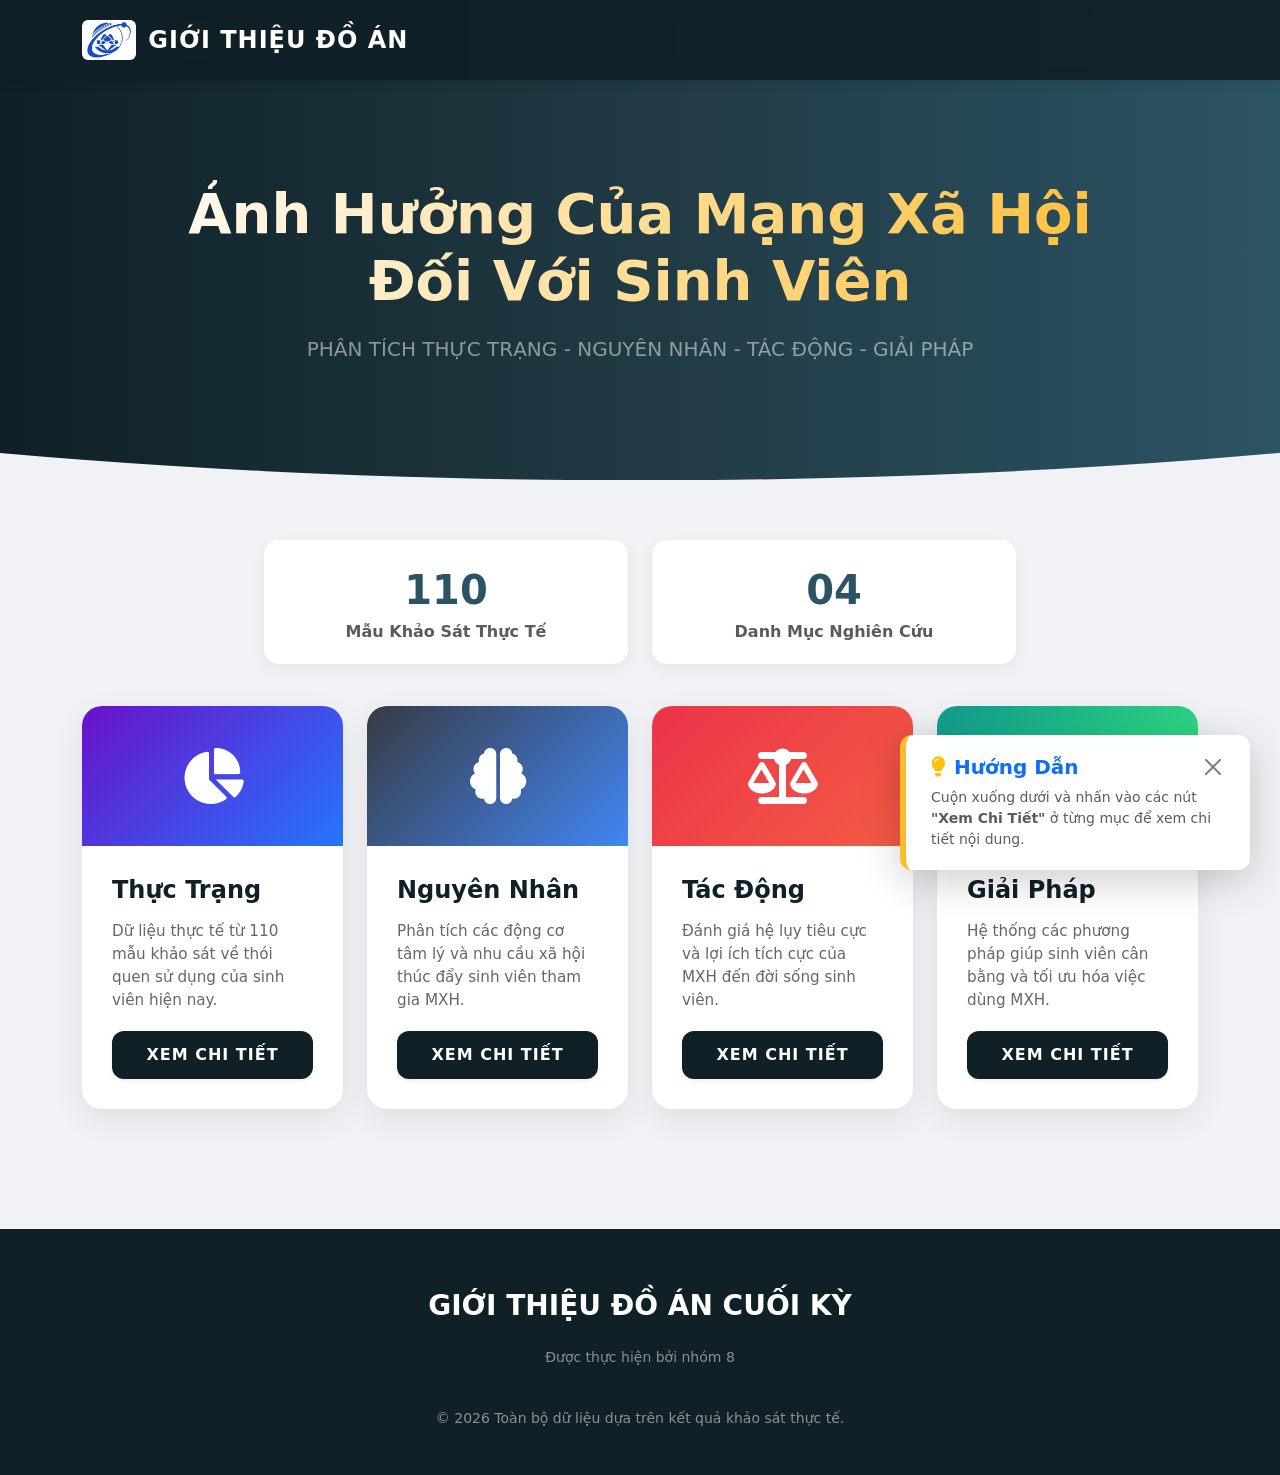
<file: index.html>
<!doctype html>
<html lang="vi">
  <head>
    <meta charset="UTF-8" />
    <meta name="viewport" content="width=device-width, initial-scale=1.0" />
    <title>Báo Cáo Đồ Án Cuối Kỳ: Ảnh Hưởng Của Mạng Xã Hội</title>
    <link
      href="https://cdn.jsdelivr.net/npm/bootstrap@5.3.2/dist/css/bootstrap.min.css"
      rel="stylesheet"
    />
    <link
      rel="stylesheet"
      href="https://cdnjs.cloudflare.com/ajax/libs/font-awesome/6.4.2/css/all.min.css"
    />

    <style>
      :root {
        --primary-color: #0f2027;
        --secondary-color: #203a43;
        --accent-color: #2c5364;
        --btn-gold: #fdbb2d;
        --text-light: #f8f9fa;
      }

      body {
        font-family:
          "Segoe UI",
          system-ui,
          -apple-system,
          sans-serif;
        background-color: #f0f2f5;
        color: #333;
        overflow-x: hidden;
      }

      /* Navbar Glassmorphism */
      .navbar {
        background: rgba(15, 32, 39, 0.9) !important;
        backdrop-filter: blur(10px);
        padding: 15px 0;
        box-shadow: 0 2px 10px rgba(0, 0, 0, 0.1);
      }
      .navbar-brand {
        font-weight: 800;
        font-size: 1.5rem;
        text-transform: uppercase;
        letter-spacing: 1px;
        display: flex;
        align-items: center;
      }

      .brand-logo {
        height: 40px;
        background-color: white;
        padding: 2px 5px;
        border-radius: 6px;
        margin-right: 12px;
        object-fit: contain;
      }

      /* Hero Header */
      .hero-header {
        background: linear-gradient(to right, #0f2027, #203a43, #2c5364);
        color: white;
        padding: 180px 0 100px;
        text-align: center;
        clip-path: ellipse(150% 100% at 50% 0%);
      }
      .hero-title {
        font-weight: 900;
        font-size: 3.5rem;
        margin-bottom: 20px;
        background: linear-gradient(to right, #fff, #fdbb2d);
        -webkit-background-clip: text;
        -webkit-text-fill-color: transparent;
      }

      /* Main Content Cards */
      .category-section {
        margin-top: -50px;
        padding-bottom: 80px;
      }
      .nav-card {
        background: white;
        border-radius: 20px;
        border: none;
        height: 100%;
        display: flex;
        flex-direction: column;
        transition: all 0.4s cubic-bezier(0.175, 0.885, 0.32, 1.275);
        box-shadow: 0 10px 30px rgba(0, 0, 0, 0.08);
        position: relative;
        overflow: hidden;
        z-index: 2;
      }
      .nav-card:hover {
        transform: translateY(-15px);
        box-shadow: 0 20px 50px rgba(0, 0, 0, 0.15);
      }
      .card-img-top-custom {
        height: 140px;
        display: flex;
        align-items: center;
        justify-content: center;
        font-size: 3.5rem;
        color: white;
      }

      .grad-1 {
        background: linear-gradient(135deg, #6a11cb 0%, #2575fc 100%);
      }
      .grad-2 {
        background: linear-gradient(135deg, #373b44 0%, #4286f4 100%);
      }
      .grad-3 {
        background: linear-gradient(135deg, #eb3349 0%, #f45c43 100%);
      }
      .grad-4 {
        background: linear-gradient(135deg, #11998e 0%, #38ef7d 100%);
      }

      .card-body {
        flex: 1 1 auto;
        padding: 30px;
        display: flex;
        flex-direction: column;
        gap: 20px;
      }
      .card-title {
        font-weight: 800;
        color: var(--primary-color);
        margin-bottom: 15px;
      }
      .card-text {
        color: #666;
        font-size: 0.95rem;
        margin-bottom: 40px;
      }
      .btn-report {
        background: var(--primary-color);
        color: white;
        border: none;
        padding: 12px 20px;
        border-radius: 12px;
        font-weight: 700;
        text-transform: uppercase;
        transition: all 0.3s;
        letter-spacing: 1px;
        width: 100%;
        margin-top: auto;
      }
      .btn-report:hover {
        background: var(--btn-gold);
        color: var(--primary-color);
        transform: scale(1.02);
      }

      /* Stats Section Overview */
      .overview-section {
        padding: 60px 0 20px;
      }
      .stat-box {
        background: white;
        padding: 20px;
        border-radius: 15px;
        box-shadow: 0 5px 15px rgba(0, 0, 0, 0.05);
        text-align: center;
        height: 100%;
      }
      .stat-num {
        font-size: 2.5rem;
        font-weight: 800;
        color: var(--accent-color);
      }

      /* --- Floating Guide (Toast) --- */
      .guide-toast {
        position: fixed;
        bottom: 30px;
        right: 30px;
        background: white;
        border-left: 6px solid var(--btn-gold);
        padding: 20px 25px;
        border-radius: 12px;
        box-shadow: 0 10px 40px rgba(0, 0, 0, 0.2);
        z-index: 10000;
        max-width: 350px;
        transform: translateX(150%);
        transition: transform 0.6s cubic-bezier(0.175, 0.885, 0.32, 1.275);
      }
      .guide-toast.show {
        transform: translateX(0);
      }

      footer {
        background: var(--primary-color);
        color: white;
        padding: 60px 0 30px;
        text-align: center;
        margin-top: 40px;
      }
    </style>
  </head>
  <body>
    <div class="guide-toast" id="guideToast">
      <div class="d-flex justify-content-between align-items-center mb-2">
        <h5 class="text-primary fw-bold mb-0">
          <i class="fas fa-lightbulb text-warning me-2"></i>Hướng Dẫn
        </h5>
        <button
          type="button"
          class="btn-close"
          id="closeGuideBtn"
          aria-label="Close"
        ></button>
      </div>
      <p class="text-muted small mb-0">
        Cuộn xuống dưới và nhấn vào các nút <strong>"Xem Chi Tiết"</strong> ở
        từng mục để xem chi tiết nội dung.
      </p>
    </div>

    <nav class="navbar navbar-expand-lg navbar-dark fixed-top">
      <div class="container">
        <a class="navbar-brand" href="#">
          <!-- Đã thêm Logo UIT -->
          <img src="./Logo_UIT_updated.png" alt="Logo UIT" class="brand-logo" />
          <span class="d-none d-sm-inline">Giới Thiệu Đồ Án</span>
        </a>
      </div>
    </nav>

    <header class="hero-header">
      <div class="container">
        <h1 class="hero-title">
          Ảnh Hưởng Của Mạng Xã Hội<br />Đối Với Sinh Viên
        </h1>
        <p class="lead text-white-50">
          PHÂN TÍCH THỰC TRẠNG - NGUYÊN NHÂN - TÁC ĐỘNG - GIẢI PHÁP
        </p>
      </div>
    </header>

    <div class="container overview-section">
      <div class="row g-4 justify-content-center mb-5">
        <div class="col-md-4">
          <div class="stat-box">
            <div class="stat-num">110</div>
            <div class="text-muted fw-bold">Mẫu Khảo Sát Thực Tế</div>
          </div>
        </div>
        <div class="col-md-4">
          <div class="stat-box">
            <div class="stat-num">04</div>
            <div class="text-muted fw-bold">Danh Mục Nghiên Cứu</div>
          </div>
        </div>
      </div>
    </div>

    <div class="container category-section">
      <div class="row g-4 justify-content-center">
        <!-- Thực Trạng -->
        <div class="col-md-6 col-lg-3">
          <div class="nav-card h-100">
            <div class="card-img-top-custom grad-1">
              <i class="fas fa-chart-pie"></i>
            </div>
            <div class="card-body">
              <div>
                <h4 class="card-title">Thực Trạng</h4>
                <p class="card-text">
                  Dữ liệu thực tế từ 110 mẫu khảo sát về thói quen sử dụng của
                  sinh viên hiện nay.
                </p>
              </div>
              <a href="khao-sat.html" class="btn btn-report shadow-sm"
                >Xem Chi Tiết</a
              >
            </div>
          </div>
        </div>

        <!-- Nguyên Nhân (Đổi icon) -->
        <div class="col-md-6 col-lg-3">
          <div class="nav-card h-100">
            <div class="card-img-top-custom grad-2">
              <i class="fa-solid fa-brain"></i>
            </div>
            <div class="card-body">
              <div>
                <h4 class="card-title">Nguyên Nhân</h4>
                <p class="card-text">
                  Phân tích các động cơ tâm lý và nhu cầu xã hội thúc đẩy sinh
                  viên tham gia MXH.
                </p>
              </div>
              <a href="nguyen-nhan.html" class="btn btn-report shadow-sm"
                >Xem Chi Tiết</a
              >
            </div>
          </div>
        </div>

        <!-- Tác Động (Đổi icon) -->
        <div class="col-md-6 col-lg-3">
          <div class="nav-card h-100">
            <div class="card-img-top-custom grad-3">
              <i class="fa-solid fa-scale-balanced"></i>
            </div>
            <div class="card-body">
              <div>
                <h4 class="card-title">Tác Động</h4>
                <p class="card-text">
                  Đánh giá hệ lụy tiêu cực và lợi ích tích cực của MXH đến đời
                  sống sinh viên.
                </p>
              </div>
              <a href="tac-dong.html" class="btn btn-report shadow-sm"
                >Xem Chi Tiết</a
              >
            </div>
          </div>
        </div>

        <!-- Giải Pháp -->
        <div class="col-md-6 col-lg-3">
          <div class="nav-card h-100">
            <div class="card-img-top-custom grad-4">
              <i class="fas fa-lightbulb"></i>
            </div>
            <div class="card-body">
              <div>
                <h4 class="card-title">Giải Pháp</h4>
                <p class="card-text">
                  Hệ thống các phương pháp giúp sinh viên cân bằng và tối ưu hóa
                  việc dùng MXH.
                </p>
              </div>
              <a href="giai-phap.html" class="btn btn-report shadow-sm"
                >Xem Chi Tiết</a
              >
            </div>
          </div>
        </div>
      </div>
    </div>

    <footer>
      <div class="container">
        <h3 class="fw-bold mb-4">GIỚI THIỆU ĐỒ ÁN CUỐI KỲ</h3>
        <div class="row justify-content-center mb-4">
          <div class="col-md-5">
            <p class="small text-white-50">Được thực hiện bởi nhóm 8</p>
          </div>
        </div>
        <p class="small opacity-50">
          &copy; 2026 Toàn bộ dữ liệu dựa trên kết quả khảo sát thực tế.
        </p>
      </div>
    </footer>

    <script src="https://cdn.jsdelivr.net/npm/bootstrap@5.3.2/dist/js/bootstrap.bundle.min.js"></script>

    <script>
      document.addEventListener("DOMContentLoaded", () => {
        const guideToast = document.getElementById("guideToast");
        const closeBtn = document.getElementById("closeGuideBtn");

        if (guideToast) {
          setTimeout(() => {
            guideToast.classList.add("show");
          }, 1000);
        }

        if (closeBtn && guideToast) {
          closeBtn.addEventListener("click", () => {
            guideToast.classList.remove("show");
          });
        }
      });
    </script>
  </body>
</html>
</file>
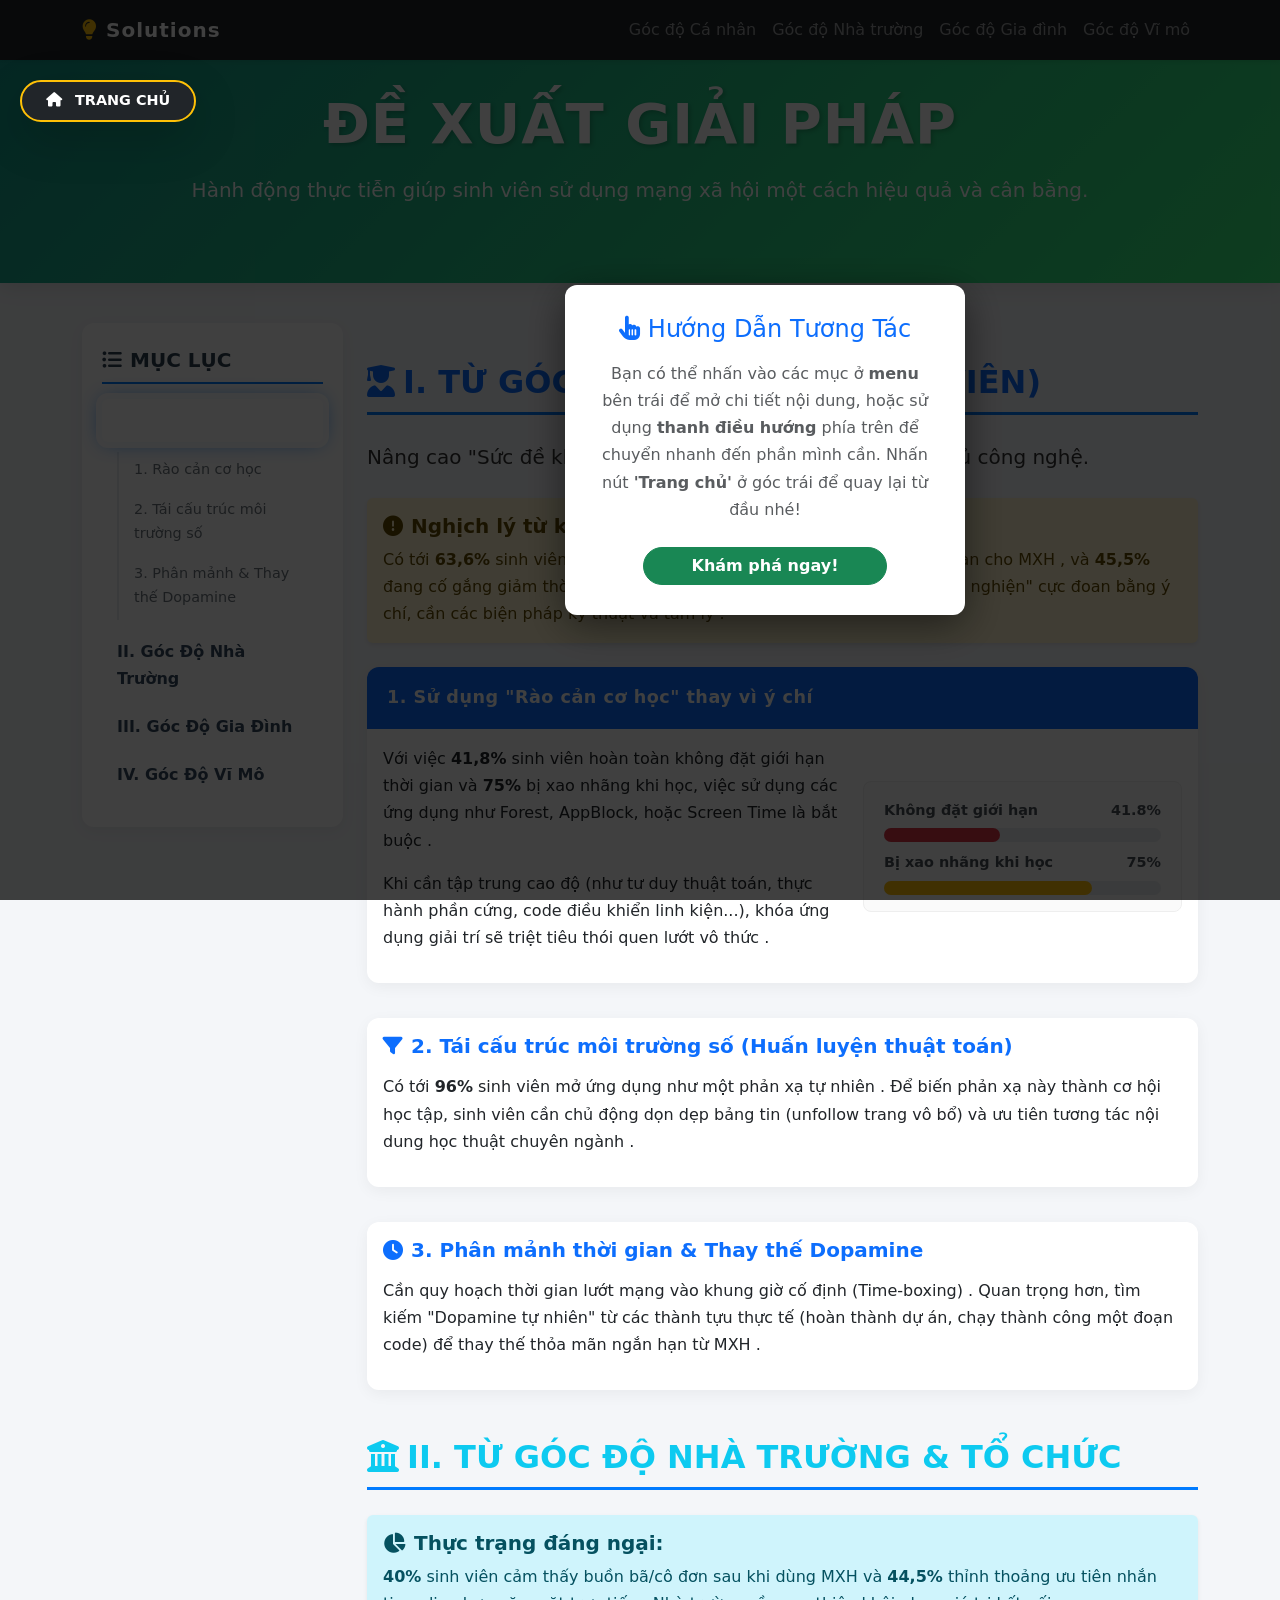
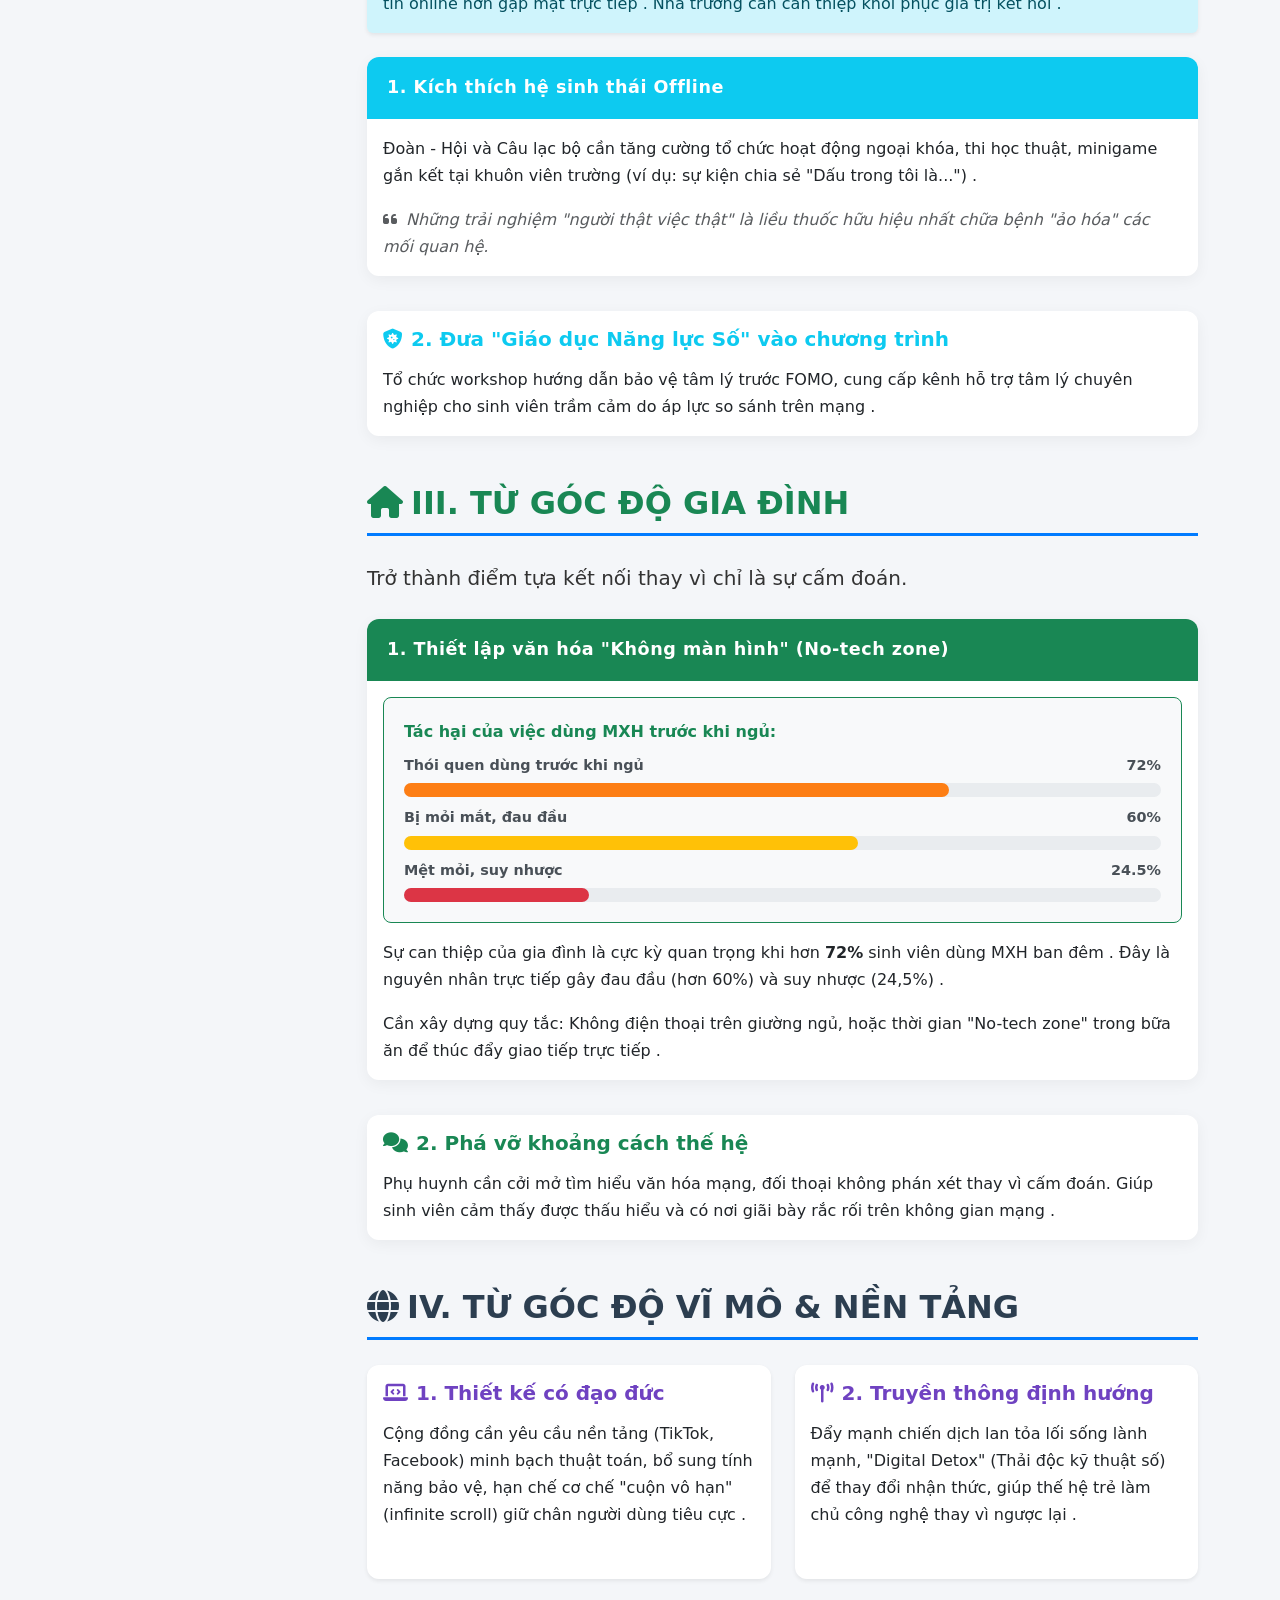
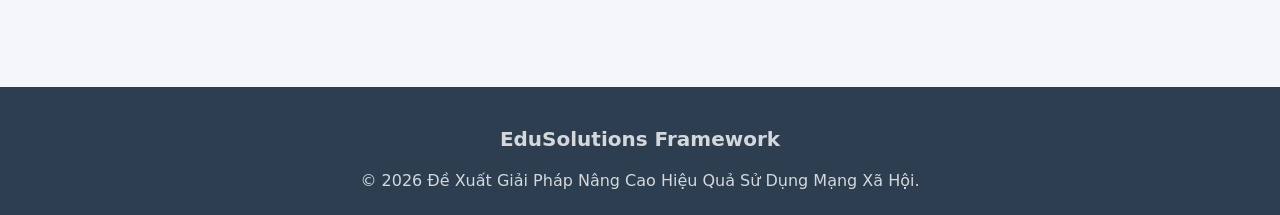
<file: giai-phap.html>
<!doctype html>
<html lang="vi">
  <head>
    <meta charset="UTF-8" />
    <meta name="viewport" content="width=device-width, initial-scale=1.0" />
    <title>Đề Xuất Giải Pháp: Sinh Viên & Mạng Xã Hội</title>
    <link
      href="https://cdn.jsdelivr.net/npm/bootstrap@5.3.2/dist/css/bootstrap.min.css"
      rel="stylesheet"
    />
    <link
      rel="stylesheet"
      href="https://cdnjs.cloudflare.com/ajax/libs/font-awesome/6.4.2/css/all.min.css"
    />

    <style>
      :root {
        --primary-color: #2c3e50;
        --secondary-color: #34495e;
        --accent-color: #007bff;
        --success-color: #28a745;
        --danger-color: #dc3545;
        --warning-color: #ffc107;
        --info-color: #17a2b8;
        --purple-color: #6f42c1;
        --bg-light: #f4f6f9;
      }

      body {
        font-family:
          "Segoe UI",
          system-ui,
          -apple-system,
          sans-serif;
        background-color: var(--bg-light);
        color: #333;
        line-height: 1.7;
        position: relative;
      }

      /* --- CSS Màn hình Hướng dẫn (Tutorial Overlay) --- */
      .tutorial-overlay {
        position: fixed;
        top: 0;
        left: 0;
        width: 100vw;
        height: 100vh;
        background: rgba(0, 0, 0, 0.75);
        z-index: 9998;
        display: flex;
        align-items: center;
        justify-content: center;
        opacity: 1;
        transition: opacity 0.5s ease;
      }
      .tutorial-overlay.hidden {
        opacity: 0;
        pointer-events: none;
      }
      .tutorial-box {
        background: white;
        padding: 30px;
        border-radius: 12px;
        text-align: center;
        z-index: 10000;
        max-width: 400px;
        box-shadow: 0 10px 40px rgba(0, 0, 0, 0.5);
        margin-left: 250px;
      }
      .highlight-target {
        position: relative;
        z-index: 9999 !important;
        background-color: white !important;
        box-shadow:
          0 0 0 6px rgba(255, 255, 255, 0.9),
          0 0 20px rgba(0, 123, 255, 0.8) !important;
        border-radius: 6px;
        animation: pulse-highlight 2s infinite;
      }
      @keyframes pulse-highlight {
        0% {
          transform: scale(1);
        }
        50% {
          transform: scale(1.05);
        }
        100% {
          transform: scale(1);
        }
      }

      /* Hero Header */
      .hero-section {
        background: linear-gradient(135deg, #11998e 0%, #38ef7d 100%);
        color: white;
        padding: 90px 0 60px;
        margin-bottom: 40px;
        box-shadow: 0 4px 20px rgba(0, 0, 0, 0.1);
      }
      .hero-title {
        font-weight: 800;
        text-transform: uppercase;
        letter-spacing: 1px;
        text-shadow: 2px 2px 4px rgba(0, 0, 0, 0.2);
      }

      /* Navbar */
      .navbar-brand {
        font-weight: 700;
        letter-spacing: 1px;
      }

      /* Sidebar & TOC */
      .sidebar {
        position: sticky;
        top: 85px;
        background: white;
        padding: 25px 20px;
        border-radius: 12px;
        box-shadow: 0 4px 15px rgba(0, 0, 0, 0.05);
        max-height: calc(100vh - 100px);
        overflow-y: auto;
      }

      .sidebar h5 {
        color: var(--primary-color);
        border-bottom: 2px solid var(--accent-color);
        padding-bottom: 10px;
        margin-bottom: 15px;
      }

      .nav-pills .nav-link {
        color: var(--secondary-color);
        border-radius: 6px;
        margin-bottom: 5px;
        font-weight: 600;
        transition: all 0.3s ease;
        padding: 8px 15px;
      }

      .nav-pills .main-nav-link.active {
        background-color: var(--accent-color);
        color: white;
        box-shadow: 0 2px 5px rgba(0, 123, 255, 0.3);
      }

      .nav-pills .nav-link:hover:not(.active) {
        background-color: #e9ecef;
        transform: translateX(3px);
      }

      /* Submenu Styling */
      .submenu {
        display: none;
        margin-left: 15px;
        border-left: 2px solid #e9ecef;
        padding-left: 5px;
        margin-top: 5px;
        margin-bottom: 10px;
      }
      .submenu .nav-link {
        font-size: 0.9rem;
        font-weight: 500;
        padding: 5px 10px;
        color: #6c757d;
        border-radius: 4px;
      }
      .submenu .nav-link.active {
        background-color: transparent;
        color: var(--accent-color);
        border-left: 3px solid var(--accent-color);
        border-radius: 0;
        padding-left: 15px;
        font-weight: 700;
      }

      /* Card Elements */
      .content-card {
        background: white;
        border: none;
        border-radius: 12px;
        box-shadow: 0 4px 15px rgba(0, 0, 0, 0.05);
        margin-bottom: 35px;
        overflow: hidden;
        transition:
          transform 0.3s ease,
          box-shadow 0.3s ease;
      }
      .content-card:hover {
        transform: translateY(-3px);
        box-shadow: 0 8px 25px rgba(0, 0, 0, 0.1);
      }

      .card-header-custom {
        font-weight: 700;
        padding: 16px 20px;
        border-bottom: none;
        font-size: 1.1rem;
        letter-spacing: 0.5px;
        color: white;
      }

      .section-title {
        border-bottom: 3px solid var(--accent-color);
        padding-bottom: 10px;
        margin-top: 40px;
        margin-bottom: 25px;
        color: var(--primary-color);
        font-weight: 800;
        text-transform: uppercase;
      }

      .sub-section-title {
        color: var(--secondary-color);
        font-weight: 700;
        margin-top: 30px;
        margin-bottom: 15px;
        display: flex;
        align-items: center;
      }

      /* Chart / Progress Bar Wrapper */
      .chart-container {
        background: #fafafa;
        border: 1px solid #eee;
        border-radius: 8px;
        padding: 20px;
        margin-bottom: 20px;
      }

      .progress-wrapper {
        margin-bottom: 15px;
      }
      .progress-label {
        display: flex;
        justify-content: space-between;
        font-size: 0.9rem;
        font-weight: 600;
        margin-bottom: 6px;
        color: #495057;
      }
      .progress {
        height: 14px;
        border-radius: 8px;
        background-color: #e9ecef;
        overflow: visible;
      }
      .progress-bar {
        border-radius: 8px;
        position: relative;
      }

      .progress-bar::after {
        content: attr(data-val);
        position: absolute;
        right: 5px;
        top: 50%;
        transform: translateY(-50%);
        font-size: 0.75rem;
        font-weight: bold;
        color: white;
        text-shadow: 1px 1px 2px rgba(0, 0, 0, 0.4);
        white-space: nowrap;
      }

      .bg-never {
        background-color: var(--info-color) !important;
      }
      .bg-rarely {
        background-color: var(--success-color) !important;
      }
      .bg-sometimes {
        background-color: var(--warning-color) !important;
      }
      .bg-often {
        background-color: #fd7e14 !important;
      }
      .bg-always {
        background-color: var(--danger-color) !important;
      }
      .bg-neutral {
        background-color: var(--purple-color) !important;
      }

      .stat-highlight {
        font-size: 1.2rem;
        font-weight: bold;
        color: var(--accent-color);
      }

      footer {
        background-color: var(--primary-color);
        color: rgba(255, 255, 255, 0.8);
        padding: 40px 0 20px;
        margin-top: 60px;
      }

      html {
        scroll-behavior: smooth;
      }
      .anchor-offset {
        scroll-margin-top: 100px;
      }
    </style>
  </head>

  <body
    data-bs-spy="scroll"
    data-bs-target="#toc-sidebar"
    data-bs-offset="120"
    tabindex="0"
  >
    <div style="position: fixed; top: 80px; left: 20px; z-index: 10001">
      <a
        href="index.html"
        class="btn btn-dark rounded-pill shadow-lg px-4 py-2 border-2 border-warning"
        style="font-weight: bold; font-size: 0.9rem"
      >
        <i class="fas fa-home me-2"></i> TRANG CHỦ
      </a>
    </div>

    <div class="tutorial-overlay" id="tutorialOverlay">
      <div class="tutorial-box">
        <h4 class="text-primary mb-3">
          <i class="fas fa-hand-pointer me-2"></i>Hướng Dẫn Tương Tác
        </h4>
        <p class="text-muted mb-4">
          Bạn có thể nhấn vào các mục ở <strong>menu</strong> bên trái để mở chi tiết nội dung,
          hoặc sử dụng <strong>thanh điều hướng</strong> phía trên để chuyển nhanh đến phần mình
          cần. Nhấn nút <strong>'Trang chủ'</strong> ở góc trái để quay lại từ đầu nhé!
        </p>
        <button
          class="btn btn-success fw-bold px-5 rounded-pill"
          id="closeTutorialBtn"
        >
          Khám phá ngay!
        </button>
      </div>
    </div>

    <nav
      class="navbar navbar-expand-lg navbar-dark bg-dark fixed-top shadow-sm"
    >
      <div class="container">
        <a class="navbar-brand" href="index.html"
          ><i class="fas fa-lightbulb me-2 text-warning"></i>Solutions</a
        >
        <button
          class="navbar-toggler"
          type="button"
          data-bs-toggle="collapse"
          data-bs-target="#mainNavbar"
        >
          <span class="navbar-toggler-icon"></span>
        </button>
        <div class="collapse navbar-collapse" id="mainNavbar">
          <ul class="navbar-nav ms-auto">
            <li class="nav-item">
              <a class="nav-link" href="#ca-nhan">Góc độ Cá nhân</a>
            </li>
            <li class="nav-item">
              <a class="nav-link" href="#nha-truong">Góc độ Nhà trường</a>
            </li>
            <li class="nav-item">
              <a class="nav-link" href="#gia-dinh">Góc độ Gia đình</a>
            </li>
            <li class="nav-item">
              <a class="nav-link" href="#vi-mo">Góc độ Vĩ mô</a>
            </li>
          </ul>
        </div>
      </div>
    </nav>

    <header class="hero-section text-center">
      <div class="container">
        <h1 class="display-4 hero-title mb-3">Đề Xuất Giải Pháp</h1>
        <p class="lead fw-light">
          Hành động thực tiễn giúp sinh viên sử dụng mạng xã hội một cách hiệu
          quả và cân bằng.
        </p>
      </div>
    </header>

    <div class="container">
      <div class="row">
        <aside class="col-lg-3 d-none d-lg-block">
          <nav id="toc-sidebar" class="sidebar flex-column nav nav-pills">
            <h5 class="text-uppercase fw-bold">
              <i class="fas fa-list-ul me-2"></i>Mục Lục
            </h5>

            <a
              class="nav-link main-nav-link"
              href="#ca-nhan"
              id="tutorial-target-menu"
              >I. Góc Độ Cá Nhân</a
            >
            <div class="submenu nav flex-column" id="submenu-ca-nhan">
              <a class="nav-link" href="#ca-nhan-1">1. Rào cản cơ học</a>
              <a class="nav-link" href="#ca-nhan-2"
                >2. Tái cấu trúc môi trường số</a
              >
              <a class="nav-link" href="#ca-nhan-3"
                >3. Phân mảnh & Thay thế Dopamine</a
              >
            </div>

            <a class="nav-link main-nav-link" href="#nha-truong"
              >II. Góc Độ Nhà Trường</a
            >
            <div class="submenu nav flex-column" id="submenu-nha-truong">
              <a class="nav-link" href="#nha-truong-1"
                >1. Kích thích hệ sinh thái Offline</a
              >
              <a class="nav-link" href="#nha-truong-2"
                >2. Giáo dục Năng lực Số</a
              >
            </div>

            <a class="nav-link main-nav-link" href="#gia-dinh"
              >III. Góc Độ Gia Đình</a
            >
            <div class="submenu nav flex-column" id="submenu-gia-dinh">
              <a class="nav-link" href="#gia-dinh-1"
                >1. Văn hóa "Không màn hình"</a
              >
              <a class="nav-link" href="#gia-dinh-2"
                >2. Phá vỡ khoảng cách thế hệ</a
              >
            </div>

            <a class="nav-link main-nav-link" href="#vi-mo">IV. Góc Độ Vĩ Mô</a>
            <div class="submenu nav flex-column" id="submenu-vi-mo">
              <a class="nav-link" href="#vi-mo-1">1. Thiết kế có đạo đức</a>
              <a class="nav-link" href="#vi-mo-2">2. Truyền thông định hướng</a>
            </div>
          </nav>
        </aside>

        <main class="col-lg-9">
          <section id="ca-nhan" class="anchor-offset mb-5">
            <h2 class="section-title text-primary">
              <i class="fas fa-user-graduate me-2"></i>I. Từ Góc Độ Cá Nhân
              (Sinh viên)
            </h2>
            <p class="lead mb-4">
              Nâng cao "Sức đề kháng số" và Kỷ luật bản thân để làm chủ công
              nghệ.
            </p>

            <div class="alert alert-warning shadow-sm border-0 mb-4">
              <h5 class="alert-heading fw-bold">
                <i class="fas fa-exclamation-circle me-2"></i>Nghịch lý từ khảo
                sát:
              </h5>
              <p class="mb-0">
                Có tới <strong>63,6%</strong> sinh viên nhận thức được bản thân
                dành quá nhiều thời gian cho MXH
                <span class="d-none">[cite: 376]</span>, và
                <strong>45,5%</strong> đang cố gắng giảm thời gian sử dụng nhưng
                chưa hiệu quả <span class="d-none">[cite: 376]</span>. Thay vì
                "cai nghiện" cực đoan bằng ý chí, cần các biện pháp kỹ thuật và
                tâm lý <span class="d-none">[cite: 377]</span>.
              </p>
            </div>

            <div
              id="ca-nhan-1"
              class="content-card card anchor-offset border-primary border-2"
            >
              <div class="card-header card-header-custom bg-primary">
                1. Sử dụng "Rào cản cơ học" thay vì ý chí
              </div>
              <div class="card-body">
                <div class="row align-items-center">
                  <div class="col-md-7">
                    <p>
                      Với việc <strong>41,8%</strong> sinh viên hoàn toàn không
                      đặt giới hạn thời gian và <strong>75%</strong> bị xao
                      nhãng khi học, việc sử dụng các ứng dụng như Forest,
                      AppBlock, hoặc Screen Time là bắt buộc
                      <span class="d-none">[cite: 378]</span>.
                    </p>
                    <p>
                      Khi cần tập trung cao độ (như tư duy thuật toán, thực hành
                      phần cứng, code điều khiển linh kiện...), khóa ứng dụng
                      giải trí sẽ triệt tiêu thói quen lướt vô thức
                      <span class="d-none">[cite: 379]</span>.
                    </p>
                  </div>
                  <div class="col-md-5">
                    <div class="chart-container py-3">
                      <div class="progress-wrapper mb-2">
                        <div class="progress-label">
                          <span>Không đặt giới hạn</span><span>41.8%</span>
                        </div>
                        <div class="progress">
                          <div
                            class="progress-bar bg-danger"
                            style="width: 41.8%"
                          ></div>
                        </div>
                      </div>
                      <div class="progress-wrapper mb-0">
                        <div class="progress-label">
                          <span>Bị xao nhãng khi học</span><span>75%</span>
                        </div>
                        <div class="progress">
                          <div
                            class="progress-bar bg-warning"
                            style="width: 75%"
                          ></div>
                        </div>
                      </div>
                    </div>
                  </div>
                </div>
              </div>
            </div>

            <div id="ca-nhan-2" class="content-card card anchor-offset">
              <div class="card-body">
                <h5 class="sub-section-title text-primary mt-0">
                  <i class="fas fa-filter me-2"></i>2. Tái cấu trúc môi trường
                  số (Huấn luyện thuật toán)
                </h5>
                <p>
                  Có tới <strong>96%</strong> sinh viên mở ứng dụng như một phản
                  xạ tự nhiên <span class="d-none">[cite: 380]</span>. Để biến
                  phản xạ này thành cơ hội học tập, sinh viên cần chủ động dọn
                  dẹp bảng tin (unfollow trang vô bổ) và ưu tiên tương tác nội
                  dung học thuật chuyên ngành
                  <span class="d-none">[cite: 381]</span>.
                </p>
              </div>
            </div>

            <div id="ca-nhan-3" class="content-card card anchor-offset">
              <div class="card-body">
                <h5 class="sub-section-title text-primary mt-0">
                  <i class="fas fa-clock me-2"></i>3. Phân mảnh thời gian & Thay
                  thế Dopamine
                </h5>
                <p>
                  Cần quy hoạch thời gian lướt mạng vào khung giờ cố định
                  (Time-boxing) <span class="d-none">[cite: 382]</span>. Quan
                  trọng hơn, tìm kiếm "Dopamine tự nhiên" từ các thành tựu thực
                  tế (hoàn thành dự án, chạy thành công một đoạn code) để thay
                  thế thỏa mãn ngắn hạn từ MXH
                  <span class="d-none">[cite: 383]</span>.
                </p>
              </div>
            </div>
          </section>

          <section id="nha-truong" class="anchor-offset mb-5">
            <h2 class="section-title text-info">
              <i class="fas fa-university me-2"></i>II. Từ Góc Độ Nhà Trường &
              Tổ Chức
            </h2>

            <div class="alert alert-info shadow-sm border-0 mb-4">
              <h5 class="alert-heading fw-bold">
                <i class="fas fa-chart-pie me-2"></i>Thực trạng đáng ngại:
              </h5>
              <p class="mb-0">
                <strong>40%</strong> sinh viên cảm thấy buồn bã/cô đơn sau khi
                dùng MXH và <strong>44,5%</strong> thỉnh thoảng ưu tiên nhắn tin
                online hơn gặp mặt trực tiếp
                <span class="d-none">[cite: 384]</span>. Nhà trường cần can
                thiệp khôi phục giá trị kết nối
                <span class="d-none">[cite: 385]</span>.
              </p>
            </div>

            <div
              id="nha-truong-1"
              class="content-card card anchor-offset border-info border-2"
            >
              <div class="card-header card-header-custom bg-info">
                1. Kích thích hệ sinh thái Offline
              </div>
              <div class="card-body">
                <p>
                  Đoàn - Hội và Câu lạc bộ cần tăng cường tổ chức hoạt động
                  ngoại khóa, thi học thuật, minigame gắn kết tại khuôn viên
                  trường (ví dụ: sự kiện chia sẻ "Dấu trong tôi là...")
                  <span class="d-none">[cite: 386]</span>.
                </p>
                <p class="mb-0 text-muted fst-italic">
                  <i class="fas fa-quote-left me-2"></i>Những trải nghiệm "người
                  thật việc thật" là liều thuốc hữu hiệu nhất chữa bệnh "ảo hóa"
                  các mối quan hệ. <span class="d-none">[cite: 387]</span>
                </p>
              </div>
            </div>

            <div id="nha-truong-2" class="content-card card anchor-offset">
              <div class="card-body">
                <h5 class="sub-section-title text-info mt-0">
                  <i class="fas fa-shield-virus me-2"></i>2. Đưa "Giáo dục Năng
                  lực Số" vào chương trình
                </h5>
                <p class="mb-0">
                  Tổ chức workshop hướng dẫn bảo vệ tâm lý trước FOMO, cung cấp
                  kênh hỗ trợ tâm lý chuyên nghiệp cho sinh viên trầm cảm do áp
                  lực so sánh trên mạng <span class="d-none">[cite: 388]</span>.
                </p>
              </div>
            </div>
          </section>

          <section id="gia-dinh" class="anchor-offset mb-5">
            <h2 class="section-title text-success">
              <i class="fas fa-home me-2"></i>III. Từ Góc Độ Gia Đình
            </h2>
            <p class="lead mb-4">
              Trở thành điểm tựa kết nối thay vì chỉ là sự cấm đoán.
            </p>

            <div
              id="gia-dinh-1"
              class="content-card card anchor-offset border-success border-2"
            >
              <div class="card-header card-header-custom bg-success">
                1. Thiết lập văn hóa "Không màn hình" (No-tech zone)
              </div>
              <div class="card-body">
                <div class="chart-container bg-light border-success mb-3">
                  <p class="text-success fw-bold mb-2">
                    Tác hại của việc dùng MXH trước khi ngủ:
                  </p>
                  <div class="progress-wrapper mb-2">
                    <div class="progress-label">
                      <span>Thói quen dùng trước khi ngủ</span><span>72%</span>
                    </div>
                    <div class="progress">
                      <div
                        class="progress-bar bg-often"
                        style="width: 72%"
                      ></div>
                    </div>
                  </div>
                  <div class="progress-wrapper mb-2">
                    <div class="progress-label">
                      <span>Bị mỏi mắt, đau đầu</span><span>60%</span>
                    </div>
                    <div class="progress">
                      <div
                        class="progress-bar bg-warning"
                        style="width: 60%"
                      ></div>
                    </div>
                  </div>
                  <div class="progress-wrapper mb-0">
                    <div class="progress-label">
                      <span>Mệt mỏi, suy nhược</span><span>24.5%</span>
                    </div>
                    <div class="progress">
                      <div
                        class="progress-bar bg-danger"
                        style="width: 24.5%"
                      ></div>
                    </div>
                  </div>
                </div>
                <p>
                  Sự can thiệp của gia đình là cực kỳ quan trọng khi hơn
                  <strong>72%</strong> sinh viên dùng MXH ban đêm
                  <span class="d-none">[cite: 390]</span>. Đây là nguyên nhân
                  trực tiếp gây đau đầu (hơn 60%) và suy nhược (24,5%)
                  <span class="d-none">[cite: 391]</span>.
                </p>
                <p class="mb-0">
                  Cần xây dựng quy tắc: Không điện thoại trên giường ngủ, hoặc
                  thời gian "No-tech zone" trong bữa ăn để thúc đẩy giao tiếp
                  trực tiếp <span class="d-none">[cite: 392]</span>.
                </p>
              </div>
            </div>

            <div id="gia-dinh-2" class="content-card card anchor-offset">
              <div class="card-body">
                <h5 class="sub-section-title text-success mt-0">
                  <i class="fas fa-comments me-2"></i>2. Phá vỡ khoảng cách thế
                  hệ
                </h5>
                <p class="mb-0">
                  Phụ huynh cần cởi mở tìm hiểu văn hóa mạng, đối thoại không
                  phán xét thay vì cấm đoán. Giúp sinh viên cảm thấy được thấu
                  hiểu và có nơi giãi bày rắc rối trên không gian mạng
                  <span class="d-none">[cite: 393]</span>.
                </p>
              </div>
            </div>
          </section>

          <section id="vi-mo" class="anchor-offset mb-5">
            <h2 class="section-title text-purple">
              <i class="fas fa-globe me-2"></i>IV. Từ Góc Độ Vĩ Mô & Nền Tảng
            </h2>

            <div class="row">
              <div class="col-md-6">
                <div
                  id="vi-mo-1"
                  class="content-card card anchor-offset h-100 border-0 shadow-sm bg-white"
                >
                  <div class="card-body">
                    <h5
                      class="sub-section-title mt-0"
                      style="color: var(--purple-color)"
                    >
                      <i class="fas fa-laptop-code me-2"></i>1. Thiết kế có đạo
                      đức
                    </h5>
                    <p class="mb-0">
                      Cộng đồng cần yêu cầu nền tảng (TikTok, Facebook) minh
                      bạch thuật toán, bổ sung tính năng bảo vệ, hạn chế cơ chế
                      "cuộn vô hạn" (infinite scroll) giữ chân người dùng tiêu
                      cực <span class="d-none">[cite: 394, 395]</span>.
                    </p>
                  </div>
                </div>
              </div>
              <div class="col-md-6">
                <div
                  id="vi-mo-2"
                  class="content-card card anchor-offset h-100 border-0 shadow-sm bg-white"
                >
                  <div class="card-body">
                    <h5
                      class="sub-section-title mt-0"
                      style="color: var(--purple-color)"
                    >
                      <i class="fas fa-broadcast-tower me-2"></i>2. Truyền thông
                      định hướng
                    </h5>
                    <p class="mb-0">
                      Đẩy mạnh chiến dịch lan tỏa lối sống lành mạnh, "Digital
                      Detox" (Thải độc kỹ thuật số) để thay đổi nhận thức, giúp
                      thế hệ trẻ làm chủ công nghệ thay vì ngược lại
                      <span class="d-none">[cite: 396]</span>.
                    </p>
                  </div>
                </div>
              </div>
            </div>
          </section>
        </main>
      </div>
    </div>

    <footer class="text-center">
      <div class="container">
        <h5 class="fw-bold mb-3">EduSolutions Framework</h5>
        <p class="mb-0">
          &copy; 2026 Đề Xuất Giải Pháp Nâng Cao Hiệu Quả Sử Dụng Mạng Xã Hội.
        </p>
      </div>
    </footer>

    <script src="https://cdn.jsdelivr.net/npm/bootstrap@5.3.2/dist/js/bootstrap.bundle.min.js"></script>
    <script>
      document.addEventListener("DOMContentLoaded", () => {
        const submenus = document.querySelectorAll(".submenu");
        const mainLinks = document.querySelectorAll(".main-nav-link");

        const hideAllSubmenus = () => {
          submenus.forEach((menu) => {
            menu.style.display = "none";
          });
        };

        mainLinks.forEach((link) => {
          link.addEventListener("click", (e) => {
            hideAllSubmenus();
            const nextEl = link.nextElementSibling;
            if (nextEl && nextEl.classList.contains("submenu")) {
              nextEl.style.display = "flex";
            }
          });
        });

        const scrollSpyElement = document.body;
        scrollSpyElement.addEventListener("activate.bs.scrollspy", (e) => {
          const activeAnchor = e.target;

          if (activeAnchor.classList.contains("main-nav-link")) {
            hideAllSubmenus();
            const nextEl = activeAnchor.nextElementSibling;
            if (nextEl && nextEl.classList.contains("submenu")) {
              nextEl.style.display = "flex";
            }
          } else if (activeAnchor.closest(".submenu")) {
            hideAllSubmenus();
            const parentSubmenu = activeAnchor.closest(".submenu");
            parentSubmenu.style.display = "flex";
            const parentMain = parentSubmenu.previousElementSibling;
            if (parentMain) {
              parentMain.classList.add("active");
            }
          }
        });

        setTimeout(() => {
          const currentActive = document.querySelector(
            ".sidebar .nav-link.active",
          );
          if (currentActive) {
            if (currentActive.classList.contains("main-nav-link")) {
              const nextEl = currentActive.nextElementSibling;
              if (nextEl && nextEl.classList.contains("submenu"))
                nextEl.style.display = "flex";
            } else if (currentActive.closest(".submenu")) {
              currentActive.closest(".submenu").style.display = "flex";
            }
          }
        }, 300);

        // Xử lý Hướng dẫn sử dụng (Tutorial Overlay)
        const tutorialOverlay = document.getElementById("tutorialOverlay");
        const closeBtn = document.getElementById("closeTutorialBtn");
        const targetMenu = document.getElementById("tutorial-target-menu");

        if (tutorialOverlay && closeBtn && targetMenu) {
          targetMenu.classList.add("highlight-target");

          closeBtn.addEventListener("click", () => {
            tutorialOverlay.classList.add("hidden");
            targetMenu.classList.remove("highlight-target");
            if (targetMenu.getAttribute("href") === location.hash) {
              targetMenu.classList.add("active");
            }
          });
        }
      });
    </script>
  </body>
</html>
</file>
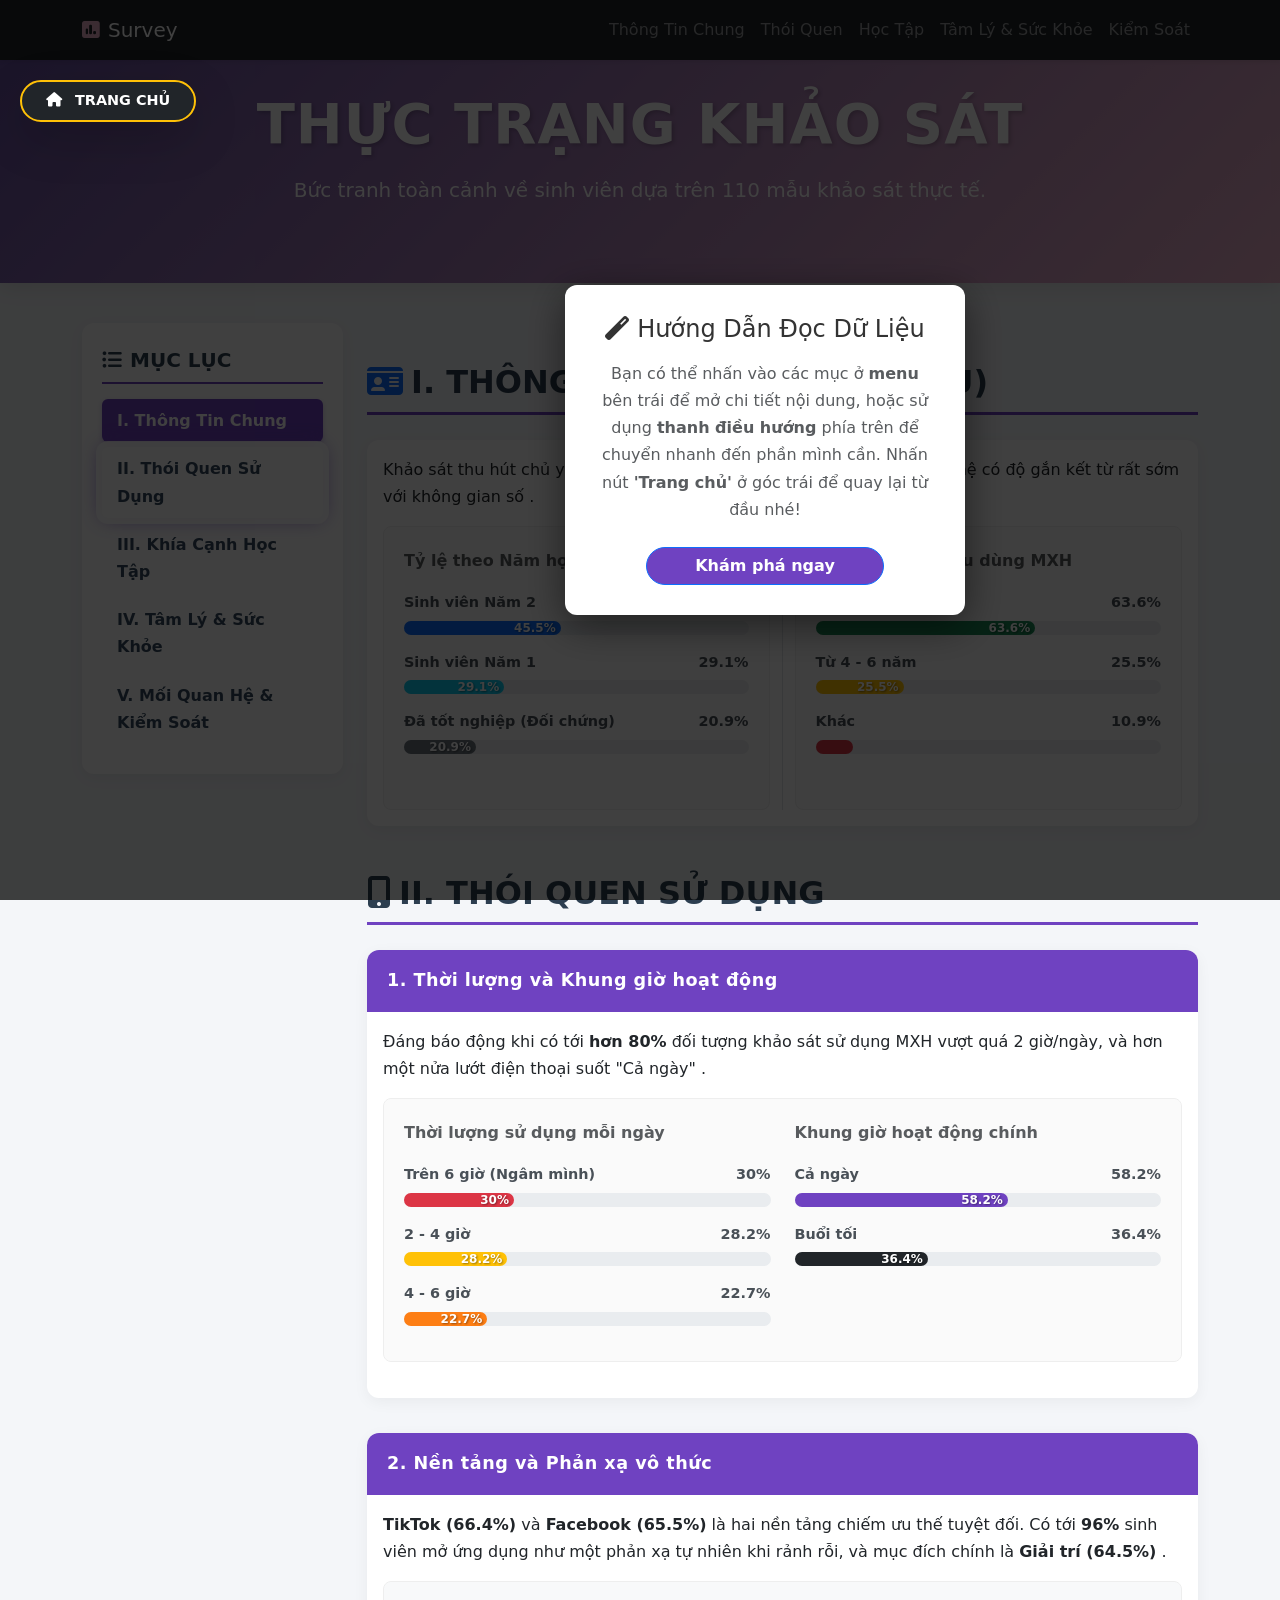
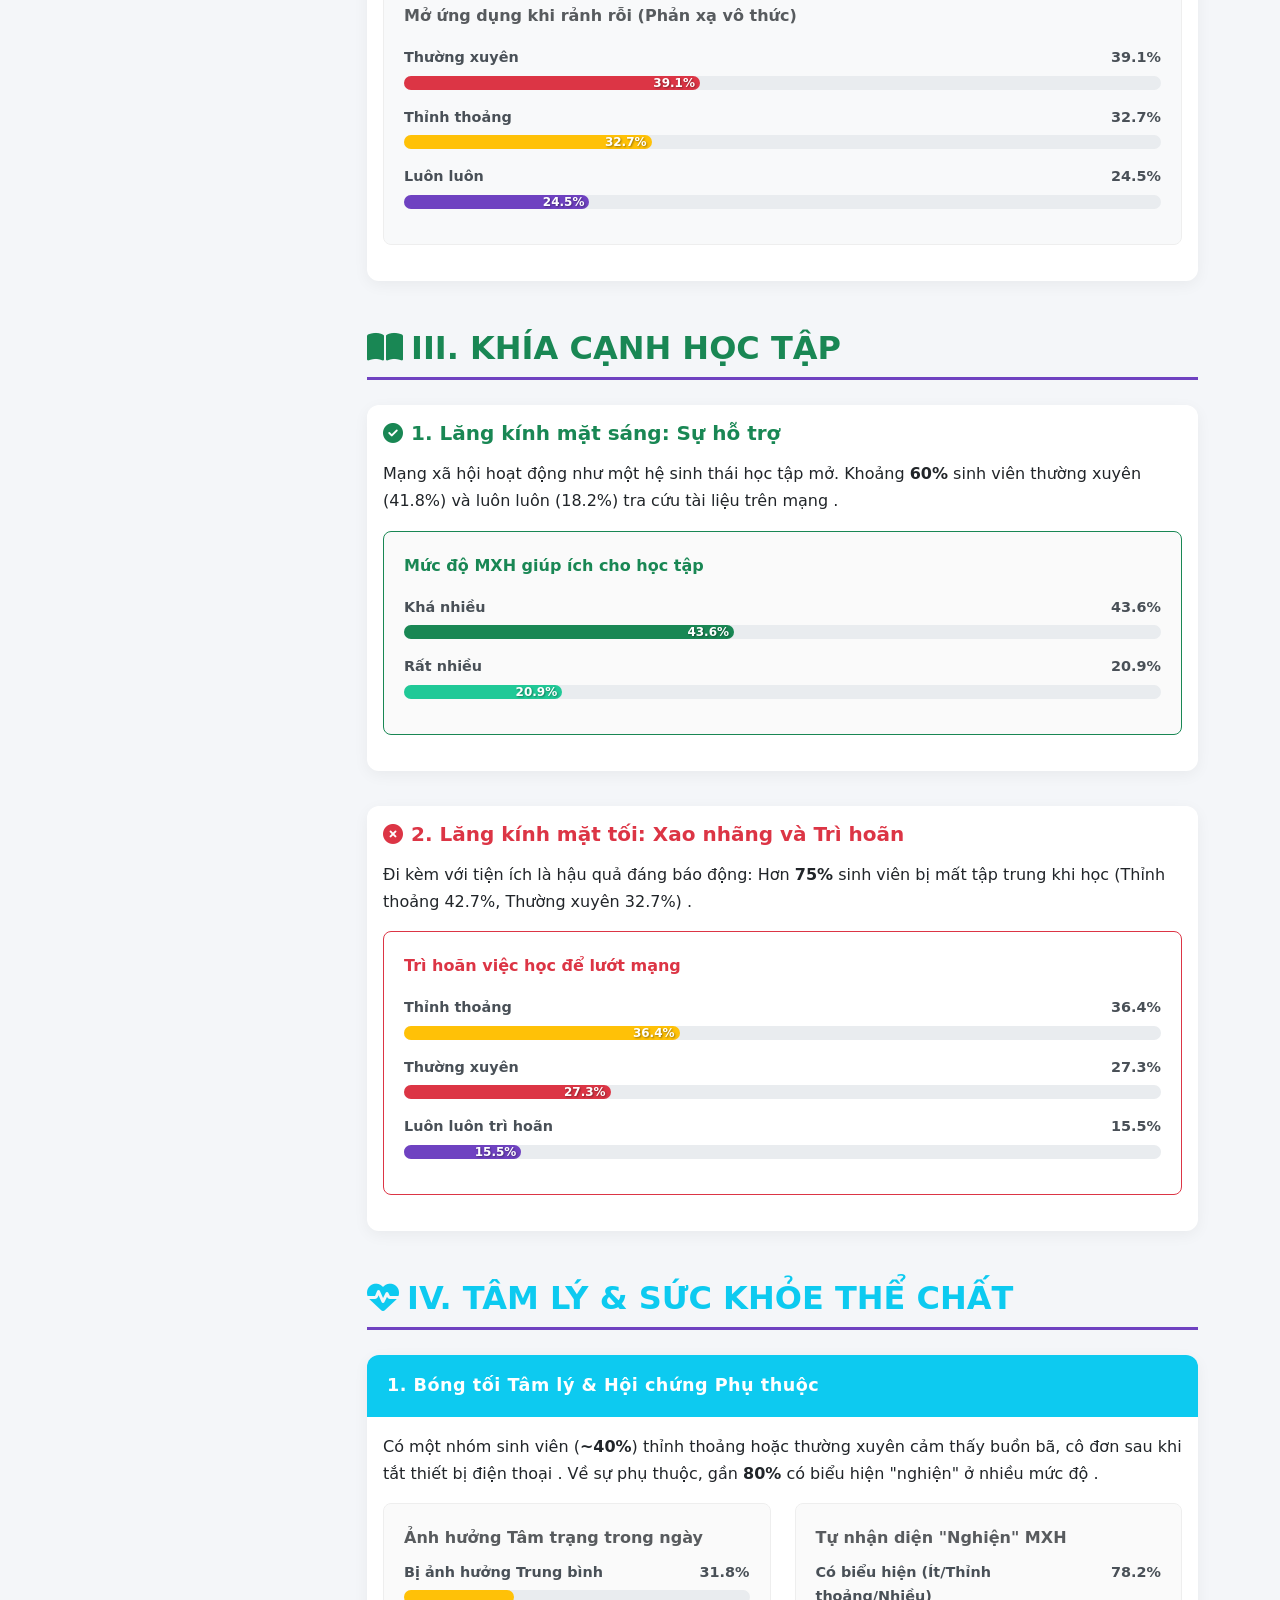
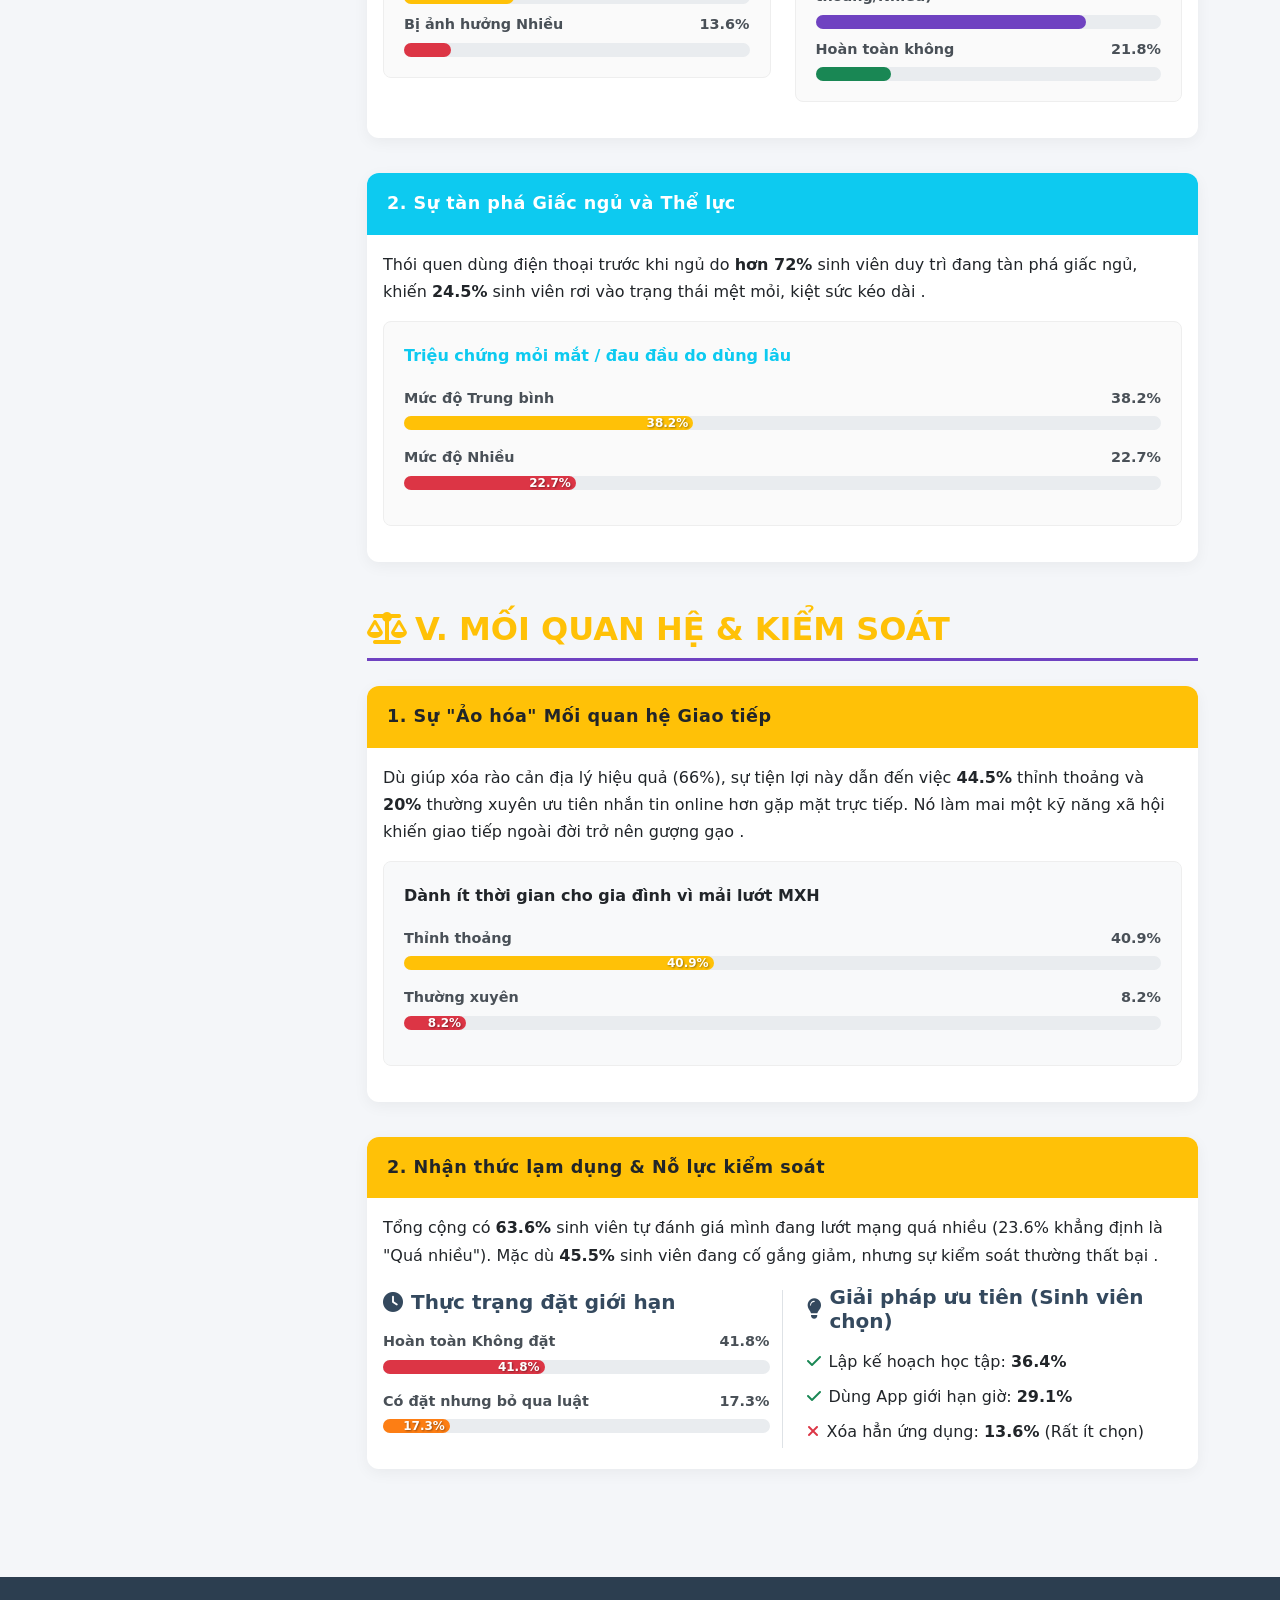
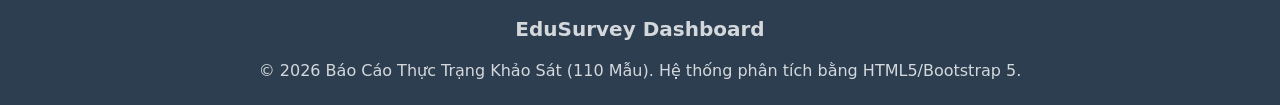
<file: khao-sat.html>
<!doctype html>
<html lang="vi">
  <head>
    <meta charset="UTF-8" />
    <meta name="viewport" content="width=device-width, initial-scale=1.0" />
    <title>Báo Cáo Thực Trạng Khảo Sát: Sinh Viên & MXH</title>
    <link
      href="https://cdn.jsdelivr.net/npm/bootstrap@5.3.2/dist/css/bootstrap.min.css"
      rel="stylesheet"
    />
    <link
      rel="stylesheet"
      href="https://cdnjs.cloudflare.com/ajax/libs/font-awesome/6.4.2/css/all.min.css"
    />

    <style>
      :root {
        --primary-color: #2c3e50;
        --secondary-color: #34495e;
        --accent-color: #6f42c1; /* Đổi tone màu tím chủ đạo cho phần Thực trạng */
        --success-color: #28a745;
        --danger-color: #dc3545;
        --warning-color: #ffc107;
        --info-color: #17a2b8;
        --bg-light: #f4f6f9;
      }

      body {
        font-family:
          "Segoe UI",
          system-ui,
          -apple-system,
          sans-serif;
        background-color: var(--bg-light);
        color: #333;
        line-height: 1.7;
        position: relative;
      }

      /* --- Màn hình Hướng dẫn (Tutorial Overlay) --- */
      .tutorial-overlay {
        position: fixed;
        top: 0;
        left: 0;
        width: 100vw;
        height: 100vh;
        background: rgba(0, 0, 0, 0.75);
        z-index: 9998;
        display: flex;
        align-items: center;
        justify-content: center;
        opacity: 1;
        transition: opacity 0.5s ease;
      }
      .tutorial-overlay.hidden {
        opacity: 0;
        pointer-events: none;
      }
      .tutorial-box {
        background: white;
        padding: 30px;
        border-radius: 12px;
        text-align: center;
        z-index: 10000;
        max-width: 400px;
        box-shadow: 0 10px 40px rgba(0, 0, 0, 0.5);
        margin-left: 250px;
      }
      .highlight-target {
        position: relative;
        z-index: 9999 !important;
        background-color: white !important;
        box-shadow:
          0 0 0 6px rgba(255, 255, 255, 0.9),
          0 0 20px rgba(111, 66, 193, 0.8) !important;
        border-radius: 6px;
        animation: pulse-highlight 2s infinite;
      }
      @keyframes pulse-highlight {
        0% {
          transform: scale(1);
        }
        50% {
          transform: scale(1.05);
        }
        100% {
          transform: scale(1);
        }
      }

      /* Hero Header */
      .hero-section {
        background: linear-gradient(135deg, #654ea3 0%, #eaafc8 100%);
        color: white;
        padding: 90px 0 60px;
        margin-bottom: 40px;
        box-shadow: 0 4px 20px rgba(0, 0, 0, 0.1);
      }
      .hero-title {
        font-weight: 800;
        text-transform: uppercase;
        letter-spacing: 1px;
        text-shadow: 2px 2px 4px rgba(0, 0, 0, 0.2);
      }

      /* Sidebar & TOC */
      .sidebar {
        position: sticky;
        top: 85px;
        background: white;
        padding: 25px 20px;
        border-radius: 12px;
        box-shadow: 0 4px 15px rgba(0, 0, 0, 0.05);
        max-height: calc(100vh - 100px);
        overflow-y: auto;
      }
      .sidebar h5 {
        color: var(--primary-color);
        border-bottom: 2px solid var(--accent-color);
        padding-bottom: 10px;
        margin-bottom: 15px;
      }
      .nav-pills .nav-link {
        color: var(--secondary-color);
        border-radius: 6px;
        margin-bottom: 5px;
        font-weight: 600;
        transition: all 0.3s ease;
        padding: 8px 15px;
      }
      .nav-pills .main-nav-link.active {
        background-color: var(--accent-color);
        color: white;
        box-shadow: 0 2px 5px rgba(111, 66, 193, 0.3);
      }
      .nav-pills .nav-link:hover:not(.active) {
        background-color: #e9ecef;
        transform: translateX(3px);
      }

      /* Submenu Styling */
      .submenu {
        display: none;
        margin-left: 15px;
        border-left: 2px solid #e9ecef;
        padding-left: 5px;
        margin-top: 5px;
        margin-bottom: 10px;
      }
      .submenu .nav-link {
        font-size: 0.9rem;
        font-weight: 500;
        padding: 5px 10px;
        color: #6c757d;
        border-radius: 4px;
      }
      .submenu .nav-link.active {
        background-color: transparent;
        color: var(--accent-color);
        border-left: 3px solid var(--accent-color);
        border-radius: 0;
        padding-left: 15px;
        font-weight: 700;
      }

      /* Card Elements */
      .content-card {
        background: white;
        border: none;
        border-radius: 12px;
        box-shadow: 0 4px 15px rgba(0, 0, 0, 0.05);
        margin-bottom: 35px;
        overflow: hidden;
        transition:
          transform 0.3s ease,
          box-shadow 0.3s ease;
      }
      .content-card:hover {
        transform: translateY(-3px);
        box-shadow: 0 8px 25px rgba(0, 0, 0, 0.1);
      }
      .card-header-custom {
        font-weight: 700;
        padding: 16px 20px;
        border-bottom: none;
        font-size: 1.1rem;
        letter-spacing: 0.5px;
        color: white;
      }
      .section-title {
        border-bottom: 3px solid var(--accent-color);
        padding-bottom: 10px;
        margin-top: 40px;
        margin-bottom: 25px;
        color: var(--primary-color);
        font-weight: 800;
        text-transform: uppercase;
      }
      .sub-section-title {
        color: var(--secondary-color);
        font-weight: 700;
        margin-top: 30px;
        margin-bottom: 15px;
        display: flex;
        align-items: center;
      }

      /* Progress Bar Styling */
      .chart-container {
        background: #fafafa;
        border: 1px solid #eee;
        border-radius: 8px;
        padding: 20px;
        margin-bottom: 20px;
      }
      .progress-wrapper {
        margin-bottom: 15px;
      }
      .progress-label {
        display: flex;
        justify-content: space-between;
        font-size: 0.9rem;
        font-weight: 600;
        margin-bottom: 6px;
        color: #495057;
      }
      .progress {
        height: 14px;
        border-radius: 8px;
        background-color: #e9ecef;
        overflow: visible;
      }
      .progress-bar {
        border-radius: 8px;
        position: relative;
      }
      .progress-bar::after {
        content: attr(data-val);
        position: absolute;
        right: 5px;
        top: 50%;
        transform: translateY(-50%);
        font-size: 0.75rem;
        font-weight: bold;
        color: white;
        text-shadow: 1px 1px 2px rgba(0, 0, 0, 0.4);
        white-space: nowrap;
      }

      /* Thêm các màu mở rộng */
      .bg-purple {
        background-color: #6f42c1 !important;
      }
      .bg-indigo {
        background-color: #6610f2 !important;
      }
      .bg-pink {
        background-color: #e83e8c !important;
      }
      .bg-orange {
        background-color: #fd7e14 !important;
      }
      .bg-teal {
        background-color: #20c997 !important;
      }
      .bg-cyan {
        background-color: #17a2b8 !important;
      }

      footer {
        background-color: var(--primary-color);
        color: rgba(255, 255, 255, 0.8);
        padding: 40px 0 20px;
        margin-top: 60px;
      }
      html {
        scroll-behavior: smooth;
      }
      .anchor-offset {
        scroll-margin-top: 100px;
      }
    </style>
  </head>

  <body
    data-bs-spy="scroll"
    data-bs-target="#toc-sidebar"
    data-bs-offset="120"
    tabindex="0"
  >
    <div style="position: fixed; top: 80px; left: 20px; z-index: 10001">
      <a
        href="index.html"
        class="btn btn-dark rounded-pill shadow-lg px-4 py-2 border-2 border-warning"
        style="font-weight: bold; font-size: 0.9rem"
      >
        <i class="fas fa-home me-2"></i> TRANG CHỦ
      </a>
    </div>

    <div class="tutorial-overlay" id="tutorialOverlay">
      <div class="tutorial-box">
        <h4 class="text-purple mb-3">
          <i class="fas fa-magic me-2"></i>Hướng Dẫn Đọc Dữ Liệu
        </h4>
        <p class="text-muted mb-4">
          Bạn có thể nhấn vào các mục ở <strong>menu</strong> bên trái để mở chi
          tiết nội dung, hoặc sử dụng <strong>thanh điều hướng</strong> phía
          trên để chuyển nhanh đến phần mình cần. Nhấn nút
          <strong>'Trang chủ'</strong> ở góc trái để quay lại từ đầu nhé!
        </p>
        <button
          class="btn btn-primary fw-bold px-5 rounded-pill"
          style="background-color: var(--accent-color)"
          id="closeTutorialBtn"
        >
          Khám phá ngay
        </button>
      </div>
    </div>

    <nav
      class="navbar navbar-expand-lg navbar-dark bg-dark fixed-top shadow-sm"
    >
      <div class="container">
        <a class="navbar-brand" href="index.html"
          ><i class="fas fa-poll me-2" style="color: #eaafc8"></i>Survey</a
        >
        <button
          class="navbar-toggler"
          type="button"
          data-bs-toggle="collapse"
          data-bs-target="#mainNavbar"
        >
          <span class="navbar-toggler-icon"></span>
        </button>
        <div class="collapse navbar-collapse" id="mainNavbar">
          <ul class="navbar-nav ms-auto">
            <li class="nav-item">
              <a class="nav-link" href="#thong-tin">Thông Tin Chung</a>
            </li>
            <li class="nav-item">
              <a class="nav-link" href="#thoi-quen">Thói Quen</a>
            </li>
            <li class="nav-item">
              <a class="nav-link" href="#hoc-tap">Học Tập</a>
            </li>
            <li class="nav-item">
              <a class="nav-link" href="#tam-ly">Tâm Lý & Sức Khỏe</a>
            </li>
            <li class="nav-item">
              <a class="nav-link" href="#nhan-thuc">Kiểm Soát</a>
            </li>
          </ul>
        </div>
      </div>
    </nav>

    <header class="hero-section text-center">
      <div class="container">
        <h1 class="display-4 hero-title mb-3">Thực Trạng Khảo Sát</h1>
        <p class="lead fw-light">
          Bức tranh toàn cảnh về sinh viên dựa trên 110 mẫu khảo sát thực tế.
        </p>
      </div>
    </header>

    <div class="container">
      <div class="row">
        <aside class="col-lg-3 d-none d-lg-block">
          <nav id="toc-sidebar" class="sidebar flex-column nav nav-pills">
            <h5 class="text-uppercase fw-bold">
              <i class="fas fa-list-ul me-2"></i>Mục Lục
            </h5>

            <a class="nav-link main-nav-link" href="#thong-tin"
              >I. Thông Tin Chung</a
            >

            <a
              class="nav-link main-nav-link"
              href="#thoi-quen"
              id="tutorial-target-menu"
              >II. Thói Quen Sử Dụng</a
            >
            <div class="submenu nav flex-column" id="submenu-thoi-quen">
              <a class="nav-link" href="#thoi-quen-1"
                >1. Thời lượng & Khung giờ</a
              >
              <a class="nav-link" href="#thoi-quen-2">2. Nền tảng & Mục đích</a>
            </div>

            <a class="nav-link main-nav-link" href="#hoc-tap"
              >III. Khía Cạnh Học Tập</a
            >
            <div class="submenu nav flex-column" id="submenu-hoc-tap">
              <a class="nav-link" href="#hoc-tap-1">1. Mức độ hỗ trợ</a>
              <a class="nav-link" href="#hoc-tap-2"
                >2. Mất tập trung & Trì hoãn</a
              >
            </div>

            <a class="nav-link main-nav-link" href="#tam-ly"
              >IV. Tâm Lý & Sức Khỏe</a
            >
            <div class="submenu nav flex-column" id="submenu-tam-ly">
              <a class="nav-link" href="#tam-ly-1">1. Ảnh hưởng Tâm lý</a>
              <a class="nav-link" href="#tam-ly-2">2. Thể chất & Giấc ngủ</a>
            </div>

            <a class="nav-link main-nav-link" href="#nhan-thuc"
              >V. Mối Quan Hệ & Kiểm Soát</a
            >
            <div class="submenu nav flex-column" id="submenu-nhan-thuc">
              <a class="nav-link" href="#nhan-thuc-1">1. Ảo hóa giao tiếp</a>
              <a class="nav-link" href="#nhan-thuc-2">2. Nhận thức lạm dụng</a>
            </div>
          </nav>
        </aside>

        <main class="col-lg-9">
          <section id="thong-tin" class="anchor-offset mb-5">
            <h2 class="section-title">
              <i class="fas fa-id-card text-primary me-2"></i>I. Thông Tin Chung
              (110 Mẫu)
            </h2>
            <div class="content-card card">
              <div class="card-body">
                <p class="mb-3">
                  Khảo sát thu hút chủ yếu sinh viên năm 1 và năm 2, phản ánh
                  một thế hệ có độ gắn kết từ rất sớm với không gian số
                  <span class="d-none">[cite: 1020, 1188, 1190]</span>.
                </p>

                <div class="row">
                  <div class="col-md-6 border-end">
                    <div class="chart-container h-100">
                      <p class="text-muted fw-bold mb-3">Tỷ lệ theo Năm học</p>
                      <div class="progress-wrapper">
                        <div class="progress-label">
                          <span>Sinh viên Năm 2</span><span>45.5%</span>
                        </div>
                        <div class="progress">
                          <div
                            class="progress-bar bg-primary"
                            style="width: 45.5%"
                            data-val="45.5%"
                          ></div>
                        </div>
                      </div>
                      <div class="progress-wrapper">
                        <div class="progress-label">
                          <span>Sinh viên Năm 1</span><span>29.1%</span>
                        </div>
                        <div class="progress">
                          <div
                            class="progress-bar bg-info"
                            style="width: 29.1%"
                            data-val="29.1%"
                          ></div>
                        </div>
                      </div>
                      <div class="progress-wrapper">
                        <div class="progress-label">
                          <span>Đã tốt nghiệp (Đối chứng)</span
                          ><span>20.9%</span>
                        </div>
                        <div class="progress">
                          <div
                            class="progress-bar bg-secondary"
                            style="width: 20.9%"
                            data-val="20.9%"
                          ></div>
                        </div>
                      </div>
                    </div>
                  </div>
                  <div class="col-md-6">
                    <div class="chart-container h-100">
                      <p class="text-muted fw-bold mb-3">
                        Thời gian bắt đầu dùng MXH
                      </p>
                      <div class="progress-wrapper">
                        <div class="progress-label">
                          <span>Hơn 6 năm</span><span>63.6%</span>
                        </div>
                        <div class="progress">
                          <div
                            class="progress-bar bg-success"
                            style="width: 63.6%"
                            data-val="63.6%"
                          ></div>
                        </div>
                      </div>
                      <div class="progress-wrapper">
                        <div class="progress-label">
                          <span>Từ 4 - 6 năm</span><span>25.5%</span>
                        </div>
                        <div class="progress">
                          <div
                            class="progress-bar bg-warning"
                            style="width: 25.5%"
                            data-val="25.5%"
                          ></div>
                        </div>
                      </div>
                      <div class="progress-wrapper">
                        <div class="progress-label">
                          <span>Khác</span><span>10.9%</span>
                        </div>
                        <div class="progress">
                          <div
                            class="progress-bar bg-danger"
                            style="width: 10.9%"
                          ></div>
                        </div>
                      </div>
                    </div>
                  </div>
                </div>
              </div>
            </div>
          </section>

          <section id="thoi-quen" class="anchor-offset mb-5">
            <h2 class="section-title text-purple">
              <i class="fas fa-mobile-alt me-2"></i>II. Thói Quen Sử Dụng
            </h2>

            <div
              id="thoi-quen-1"
              class="content-card card anchor-offset border-purple border-2"
            >
              <div class="card-header card-header-custom bg-purple">
                1. Thời lượng và Khung giờ hoạt động
              </div>
              <div class="card-body">
                <p>
                  Đáng báo động khi có tới <strong>hơn 80%</strong> đối tượng
                  khảo sát sử dụng MXH vượt quá 2 giờ/ngày, và hơn một nửa lướt
                  điện thoại suốt "Cả ngày"
                  <span class="d-none">[cite: 1022, 1202, 1204, 1205]</span>.
                </p>

                <div class="chart-container">
                  <div class="row">
                    <div class="col-md-6">
                      <p class="text-muted fw-bold mb-3">
                        Thời lượng sử dụng mỗi ngày
                      </p>
                      <div class="progress-wrapper">
                        <div class="progress-label">
                          <span>Trên 6 giờ (Ngâm mình)</span><span>30%</span>
                        </div>
                        <div class="progress">
                          <div
                            class="progress-bar bg-danger"
                            style="width: 30%"
                            data-val="30%"
                          ></div>
                        </div>
                      </div>
                      <div class="progress-wrapper">
                        <div class="progress-label">
                          <span>2 - 4 giờ</span><span>28.2%</span>
                        </div>
                        <div class="progress">
                          <div
                            class="progress-bar bg-warning"
                            style="width: 28.2%"
                            data-val="28.2%"
                          ></div>
                        </div>
                      </div>
                      <div class="progress-wrapper">
                        <div class="progress-label">
                          <span>4 - 6 giờ</span><span>22.7%</span>
                        </div>
                        <div class="progress">
                          <div
                            class="progress-bar bg-orange"
                            style="width: 22.7%"
                            data-val="22.7%"
                          ></div>
                        </div>
                      </div>
                    </div>
                    <div class="col-md-6 mt-4 mt-md-0">
                      <p class="text-muted fw-bold mb-3">
                        Khung giờ hoạt động chính
                      </p>
                      <div class="progress-wrapper">
                        <div class="progress-label">
                          <span>Cả ngày</span><span>58.2%</span>
                        </div>
                        <div class="progress">
                          <div
                            class="progress-bar bg-purple"
                            style="width: 58.2%"
                            data-val="58.2%"
                          ></div>
                        </div>
                      </div>
                      <div class="progress-wrapper">
                        <div class="progress-label">
                          <span>Buổi tối</span><span>36.4%</span>
                        </div>
                        <div class="progress">
                          <div
                            class="progress-bar bg-dark"
                            style="width: 36.4%"
                            data-val="36.4%"
                          ></div>
                        </div>
                      </div>
                    </div>
                  </div>
                </div>
              </div>
            </div>

            <div
              id="thoi-quen-2"
              class="content-card card anchor-offset border-purple border-2"
            >
              <div class="card-header card-header-custom bg-purple">
                2. Nền tảng và Phản xạ vô thức
              </div>
              <div class="card-body">
                <p>
                  <strong>TikTok (66.4%)</strong> và
                  <strong>Facebook (65.5%)</strong> là hai nền tảng chiếm ưu thế
                  tuyệt đối. Có tới <strong>96%</strong> sinh viên mở ứng dụng
                  như một phản xạ tự nhiên khi rảnh rỗi, và mục đích chính là
                  <strong>Giải trí (64.5%)</strong>
                  <span class="d-none"
                    >[cite: 1023, 1024, 1206, 1208, 1211]</span
                  >.
                </p>

                <div class="chart-container bg-light">
                  <p class="text-muted fw-bold mb-3">
                    Mở ứng dụng khi rảnh rỗi (Phản xạ vô thức)
                  </p>
                  <div class="progress-wrapper">
                    <div class="progress-label">
                      <span>Thường xuyên</span><span>39.1%</span>
                    </div>
                    <div class="progress">
                      <div
                        class="progress-bar bg-danger"
                        style="width: 39.1%"
                        data-val="39.1%"
                      ></div>
                    </div>
                  </div>
                  <div class="progress-wrapper">
                    <div class="progress-label">
                      <span>Thỉnh thoảng</span><span>32.7%</span>
                    </div>
                    <div class="progress">
                      <div
                        class="progress-bar bg-warning"
                        style="width: 32.7%"
                        data-val="32.7%"
                      ></div>
                    </div>
                  </div>
                  <div class="progress-wrapper">
                    <div class="progress-label">
                      <span>Luôn luôn</span><span>24.5%</span>
                    </div>
                    <div class="progress">
                      <div
                        class="progress-bar bg-purple"
                        style="width: 24.5%"
                        data-val="24.5%"
                      ></div>
                    </div>
                  </div>
                </div>
              </div>
            </div>
          </section>

          <section id="hoc-tap" class="anchor-offset mb-5">
            <h2 class="section-title text-success">
              <i class="fas fa-book-open me-2"></i>III. Khía Cạnh Học Tập
            </h2>

            <div id="hoc-tap-1" class="content-card card anchor-offset">
              <div class="card-body">
                <h5 class="sub-section-title text-success mt-0">
                  <i class="fas fa-check-circle me-2"></i>1. Lăng kính mặt sáng:
                  Sự hỗ trợ
                </h5>
                <p>
                  Mạng xã hội hoạt động như một hệ sinh thái học tập mở. Khoảng
                  <strong>60%</strong> sinh viên thường xuyên (41.8%) và luôn
                  luôn (18.2%) tra cứu tài liệu trên mạng
                  <span class="d-none">[cite: 1026, 1028, 1221]</span>.
                </p>

                <div class="chart-container border-success">
                  <p class="text-success fw-bold mb-3">
                    Mức độ MXH giúp ích cho học tập
                  </p>
                  <div class="progress-wrapper">
                    <div class="progress-label">
                      <span>Khá nhiều</span><span>43.6%</span>
                    </div>
                    <div class="progress">
                      <div
                        class="progress-bar bg-success"
                        style="width: 43.6%"
                        data-val="43.6%"
                      ></div>
                    </div>
                  </div>
                  <div class="progress-wrapper">
                    <div class="progress-label">
                      <span>Rất nhiều</span><span>20.9%</span>
                    </div>
                    <div class="progress">
                      <div
                        class="progress-bar bg-teal"
                        style="width: 20.9%"
                        data-val="20.9%"
                      ></div>
                    </div>
                  </div>
                </div>
              </div>
            </div>

            <div id="hoc-tap-2" class="content-card card anchor-offset">
              <div class="card-body">
                <h5 class="sub-section-title text-danger mt-0">
                  <i class="fas fa-times-circle me-2"></i>2. Lăng kính mặt tối:
                  Xao nhãng và Trì hoãn
                </h5>
                <p>
                  Đi kèm với tiện ích là hậu quả đáng báo động: Hơn
                  <strong>75%</strong> sinh viên bị mất tập trung khi học (Thỉnh
                  thoảng 42.7%, Thường xuyên 32.7%)
                  <span class="d-none">[cite: 1029, 1030, 1224]</span>.
                </p>

                <div class="chart-container border-danger bg-white">
                  <p class="text-danger fw-bold mb-3">
                    Trì hoãn việc học để lướt mạng
                  </p>
                  <div class="progress-wrapper">
                    <div class="progress-label">
                      <span>Thỉnh thoảng</span><span>36.4%</span>
                    </div>
                    <div class="progress">
                      <div
                        class="progress-bar bg-warning"
                        style="width: 36.4%"
                        data-val="36.4%"
                      ></div>
                    </div>
                  </div>
                  <div class="progress-wrapper">
                    <div class="progress-label">
                      <span>Thường xuyên</span><span>27.3%</span>
                    </div>
                    <div class="progress">
                      <div
                        class="progress-bar bg-danger"
                        style="width: 27.3%"
                        data-val="27.3%"
                      ></div>
                    </div>
                  </div>
                  <div class="progress-wrapper">
                    <div class="progress-label">
                      <span>Luôn luôn trì hoãn</span><span>15.5%</span>
                    </div>
                    <div class="progress">
                      <div
                        class="progress-bar bg-purple"
                        style="width: 15.5%"
                        data-val="15.5%"
                      ></div>
                    </div>
                  </div>
                </div>
              </div>
            </div>
          </section>

          <section id="tam-ly" class="anchor-offset mb-5">
            <h2 class="section-title text-info">
              <i class="fas fa-heartbeat me-2"></i>IV. Tâm Lý & Sức Khỏe Thể
              Chất
            </h2>

            <div
              id="tam-ly-1"
              class="content-card card anchor-offset border-info border-2"
            >
              <div class="card-header card-header-custom bg-info">
                1. Bóng tối Tâm lý & Hội chứng Phụ thuộc
              </div>
              <div class="card-body">
                <p>
                  Có một nhóm sinh viên (<strong>~40%</strong>) thỉnh thoảng
                  hoặc thường xuyên cảm thấy buồn bã, cô đơn sau khi tắt thiết
                  bị điện thoại <span class="d-none">[cite: 1033, 1235]</span>.
                  Về sự phụ thuộc, gần <strong>80%</strong> có biểu hiện
                  "nghiện" ở nhiều mức độ
                  <span class="d-none">[cite: 1241]</span>.
                </p>

                <div class="row">
                  <div class="col-md-6">
                    <div class="chart-container">
                      <p class="text-muted fw-bold mb-2">
                        Ảnh hưởng Tâm trạng trong ngày
                      </p>
                      <div class="progress-wrapper mb-2">
                        <div class="progress-label">
                          <span>Bị ảnh hưởng Trung bình</span><span>31.8%</span>
                        </div>
                        <div class="progress">
                          <div
                            class="progress-bar bg-warning"
                            style="width: 31.8%"
                          ></div>
                        </div>
                      </div>
                      <div class="progress-wrapper mb-0">
                        <div class="progress-label">
                          <span>Bị ảnh hưởng Nhiều</span><span>13.6%</span>
                        </div>
                        <div class="progress">
                          <div
                            class="progress-bar bg-danger"
                            style="width: 13.6%"
                          ></div>
                        </div>
                      </div>
                    </div>
                  </div>
                  <div class="col-md-6">
                    <div class="chart-container">
                      <p class="text-muted fw-bold mb-2">
                        Tự nhận diện "Nghiện" MXH
                      </p>
                      <div class="progress-wrapper mb-2">
                        <div class="progress-label">
                          <span>Có biểu hiện (Ít/Thỉnh thoảng/Nhiều)</span
                          ><span>78.2%</span>
                        </div>
                        <div class="progress">
                          <div
                            class="progress-bar bg-purple"
                            style="width: 78.2%"
                          ></div>
                        </div>
                      </div>
                      <div class="progress-wrapper mb-0">
                        <div class="progress-label">
                          <span>Hoàn toàn không</span><span>21.8%</span>
                        </div>
                        <div class="progress">
                          <div
                            class="progress-bar bg-success"
                            style="width: 21.8%"
                          ></div>
                        </div>
                      </div>
                    </div>
                  </div>
                </div>
              </div>
            </div>

            <div
              id="tam-ly-2"
              class="content-card card anchor-offset border-info border-2"
            >
              <div class="card-header card-header-custom bg-info">
                2. Sự tàn phá Giấc ngủ và Thể lực
              </div>
              <div class="card-body">
                <p>
                  Thói quen dùng điện thoại trước khi ngủ do
                  <strong>hơn 72%</strong> sinh viên duy trì đang tàn phá giấc
                  ngủ, khiến <strong>24.5%</strong> sinh viên rơi vào trạng thái
                  mệt mỏi, kiệt sức kéo dài
                  <span class="d-none">[cite: 1034, 1249, 1253]</span>.
                </p>

                <div class="chart-container">
                  <p class="text-info fw-bold mb-3">
                    Triệu chứng mỏi mắt / đau đầu do dùng lâu
                  </p>
                  <div class="progress-wrapper">
                    <div class="progress-label">
                      <span>Mức độ Trung bình</span><span>38.2%</span>
                    </div>
                    <div class="progress">
                      <div
                        class="progress-bar bg-warning"
                        style="width: 38.2%"
                        data-val="38.2%"
                      ></div>
                    </div>
                  </div>
                  <div class="progress-wrapper">
                    <div class="progress-label">
                      <span>Mức độ Nhiều</span><span>22.7%</span>
                    </div>
                    <div class="progress">
                      <div
                        class="progress-bar bg-danger"
                        style="width: 22.7%"
                        data-val="22.7%"
                      ></div>
                    </div>
                  </div>
                </div>
              </div>
            </div>
          </section>

          <section id="nhan-thuc" class="anchor-offset mb-5">
            <h2 class="section-title text-warning">
              <i class="fas fa-balance-scale me-2"></i>V. Mối Quan Hệ & Kiểm
              Soát
            </h2>

            <div
              id="nhan-thuc-1"
              class="content-card card anchor-offset border-warning border-2"
            >
              <div class="card-header card-header-custom text-dark bg-warning">
                1. Sự "Ảo hóa" Mối quan hệ Giao tiếp
              </div>
              <div class="card-body">
                <p>
                  Dù giúp xóa rào cản địa lý hiệu quả (66%), sự tiện lợi này dẫn
                  đến việc <strong>44.5%</strong> thỉnh thoảng và
                  <strong>20%</strong> thường xuyên ưu tiên nhắn tin online hơn
                  gặp mặt trực tiếp. Nó làm mai một kỹ năng xã hội khiến giao
                  tiếp ngoài đời trở nên gượng gạo
                  <span class="d-none">[cite: 1036, 1037, 1262, 1264]</span>.
                </p>

                <div class="chart-container bg-light">
                  <p class="text-dark fw-bold mb-3">
                    Dành ít thời gian cho gia đình vì mải lướt MXH
                  </p>
                  <div class="progress-wrapper">
                    <div class="progress-label">
                      <span>Thỉnh thoảng</span><span>40.9%</span>
                    </div>
                    <div class="progress">
                      <div
                        class="progress-bar bg-warning"
                        style="width: 40.9%"
                        data-val="40.9%"
                      ></div>
                    </div>
                  </div>
                  <div class="progress-wrapper">
                    <div class="progress-label">
                      <span>Thường xuyên</span><span>8.2%</span>
                    </div>
                    <div class="progress">
                      <div
                        class="progress-bar bg-danger"
                        style="width: 8.2%"
                        data-val="8.2%"
                      ></div>
                    </div>
                  </div>
                </div>
              </div>
            </div>

            <div
              id="nhan-thuc-2"
              class="content-card card anchor-offset border-warning border-2"
            >
              <div class="card-header card-header-custom text-dark bg-warning">
                2. Nhận thức lạm dụng & Nỗ lực kiểm soát
              </div>
              <div class="card-body">
                <p>
                  Tổng cộng có <strong>63.6%</strong> sinh viên tự đánh giá mình
                  đang lướt mạng quá nhiều (23.6% khẳng định là "Quá nhiều").
                  Mặc dù <strong>45.5%</strong> sinh viên đang cố gắng giảm,
                  nhưng sự kiểm soát thường thất bại
                  <span class="d-none">[cite: 1041, 1042, 1278]</span>.
                </p>

                <div class="row align-items-center">
                  <div class="col-md-6 border-end">
                    <h5 class="sub-section-title mt-0">
                      <i class="fas fa-clock me-2"></i>Thực trạng đặt giới hạn
                    </h5>
                    <div class="progress-wrapper">
                      <div class="progress-label">
                        <span>Hoàn toàn Không đặt</span><span>41.8%</span>
                      </div>
                      <div class="progress">
                        <div
                          class="progress-bar bg-danger"
                          style="width: 41.8%"
                          data-val="41.8%"
                        ></div>
                      </div>
                    </div>
                    <div class="progress-wrapper">
                      <div class="progress-label">
                        <span>Có đặt nhưng bỏ qua luật</span><span>17.3%</span>
                      </div>
                      <div class="progress">
                        <div
                          class="progress-bar bg-orange"
                          style="width: 17.3%"
                          data-val="17.3%"
                        ></div>
                      </div>
                    </div>
                  </div>
                  <div class="col-md-6 ps-md-4">
                    <h5 class="sub-section-title mt-4 mt-md-0">
                      <i class="fas fa-lightbulb me-2"></i>Giải pháp ưu tiên
                      (Sinh viên chọn)
                    </h5>
                    <ul class="list-unstyled mb-0">
                      <li class="mb-2">
                        <i class="fas fa-check text-success me-2"></i>Lập kế
                        hoạch học tập: <strong>36.4%</strong>
                      </li>
                      <li class="mb-2">
                        <i class="fas fa-check text-success me-2"></i>Dùng App
                        giới hạn giờ: <strong>29.1%</strong>
                      </li>
                      <li class="mb-2">
                        <i class="fas fa-times text-danger me-2"></i>Xóa hẳn ứng
                        dụng: <strong>13.6%</strong> (Rất ít chọn)
                        <span class="d-none">[cite: 1043, 1287, 1288]</span>
                      </li>
                    </ul>
                  </div>
                </div>
              </div>
            </div>
          </section>
        </main>
      </div>
    </div>

    <footer class="text-center">
      <div class="container">
        <h5 class="fw-bold mb-3">EduSurvey Dashboard</h5>
        <p class="mb-0">
          &copy; 2026 Báo Cáo Thực Trạng Khảo Sát (110 Mẫu). Hệ thống phân tích
          bằng HTML5/Bootstrap 5.
        </p>
      </div>
    </footer>

    <script src="https://cdn.jsdelivr.net/npm/bootstrap@5.3.2/dist/js/bootstrap.bundle.min.js"></script>
    <script>
      document.addEventListener("DOMContentLoaded", () => {
        // Logic cho Sidebar Mục Lục thông minh
        const submenus = document.querySelectorAll(".submenu");
        const mainLinks = document.querySelectorAll(".main-nav-link");

        const hideAllSubmenus = () => {
          submenus.forEach((menu) => {
            menu.style.display = "none";
          });
        };

        mainLinks.forEach((link) => {
          link.addEventListener("click", (e) => {
            hideAllSubmenus();
            const nextEl = link.nextElementSibling;
            if (nextEl && nextEl.classList.contains("submenu")) {
              nextEl.style.display = "flex";
            }
          });
        });

        // Scrollspy auto-expand
        const scrollSpyElement = document.body;
        scrollSpyElement.addEventListener("activate.bs.scrollspy", (e) => {
          const activeAnchor = e.target;

          if (activeAnchor.classList.contains("main-nav-link")) {
            hideAllSubmenus();
            const nextEl = activeAnchor.nextElementSibling;
            if (nextEl && nextEl.classList.contains("submenu")) {
              nextEl.style.display = "flex";
            }
          } else if (activeAnchor.closest(".submenu")) {
            hideAllSubmenus();
            const parentSubmenu = activeAnchor.closest(".submenu");
            parentSubmenu.style.display = "flex";
            const parentMain = parentSubmenu.previousElementSibling;
            if (parentMain) {
              parentMain.classList.add("active");
            }
          }
        });

        // Delay để load trạng thái ban đầu
        setTimeout(() => {
          const currentActive = document.querySelector(
            ".sidebar .nav-link.active",
          );
          if (currentActive) {
            if (currentActive.classList.contains("main-nav-link")) {
              const nextEl = currentActive.nextElementSibling;
              if (nextEl && nextEl.classList.contains("submenu"))
                nextEl.style.display = "flex";
            } else if (currentActive.closest(".submenu")) {
              currentActive.closest(".submenu").style.display = "flex";
            }
          }
        }, 300);

        // Xử lý Màn hình Hướng dẫn (Tutorial Overlay)
        const tutorialOverlay = document.getElementById("tutorialOverlay");
        const closeBtn = document.getElementById("closeTutorialBtn");
        const targetMenu = document.getElementById("tutorial-target-menu");

        if (tutorialOverlay && closeBtn && targetMenu) {
          targetMenu.classList.add("highlight-target");

          closeBtn.addEventListener("click", () => {
            tutorialOverlay.classList.add("hidden");
            targetMenu.classList.remove("highlight-target");
            if (targetMenu.getAttribute("href") === location.hash) {
              targetMenu.classList.add("active");
            }
          });
        }
      });
    </script>
  </body>
</html>
</file>
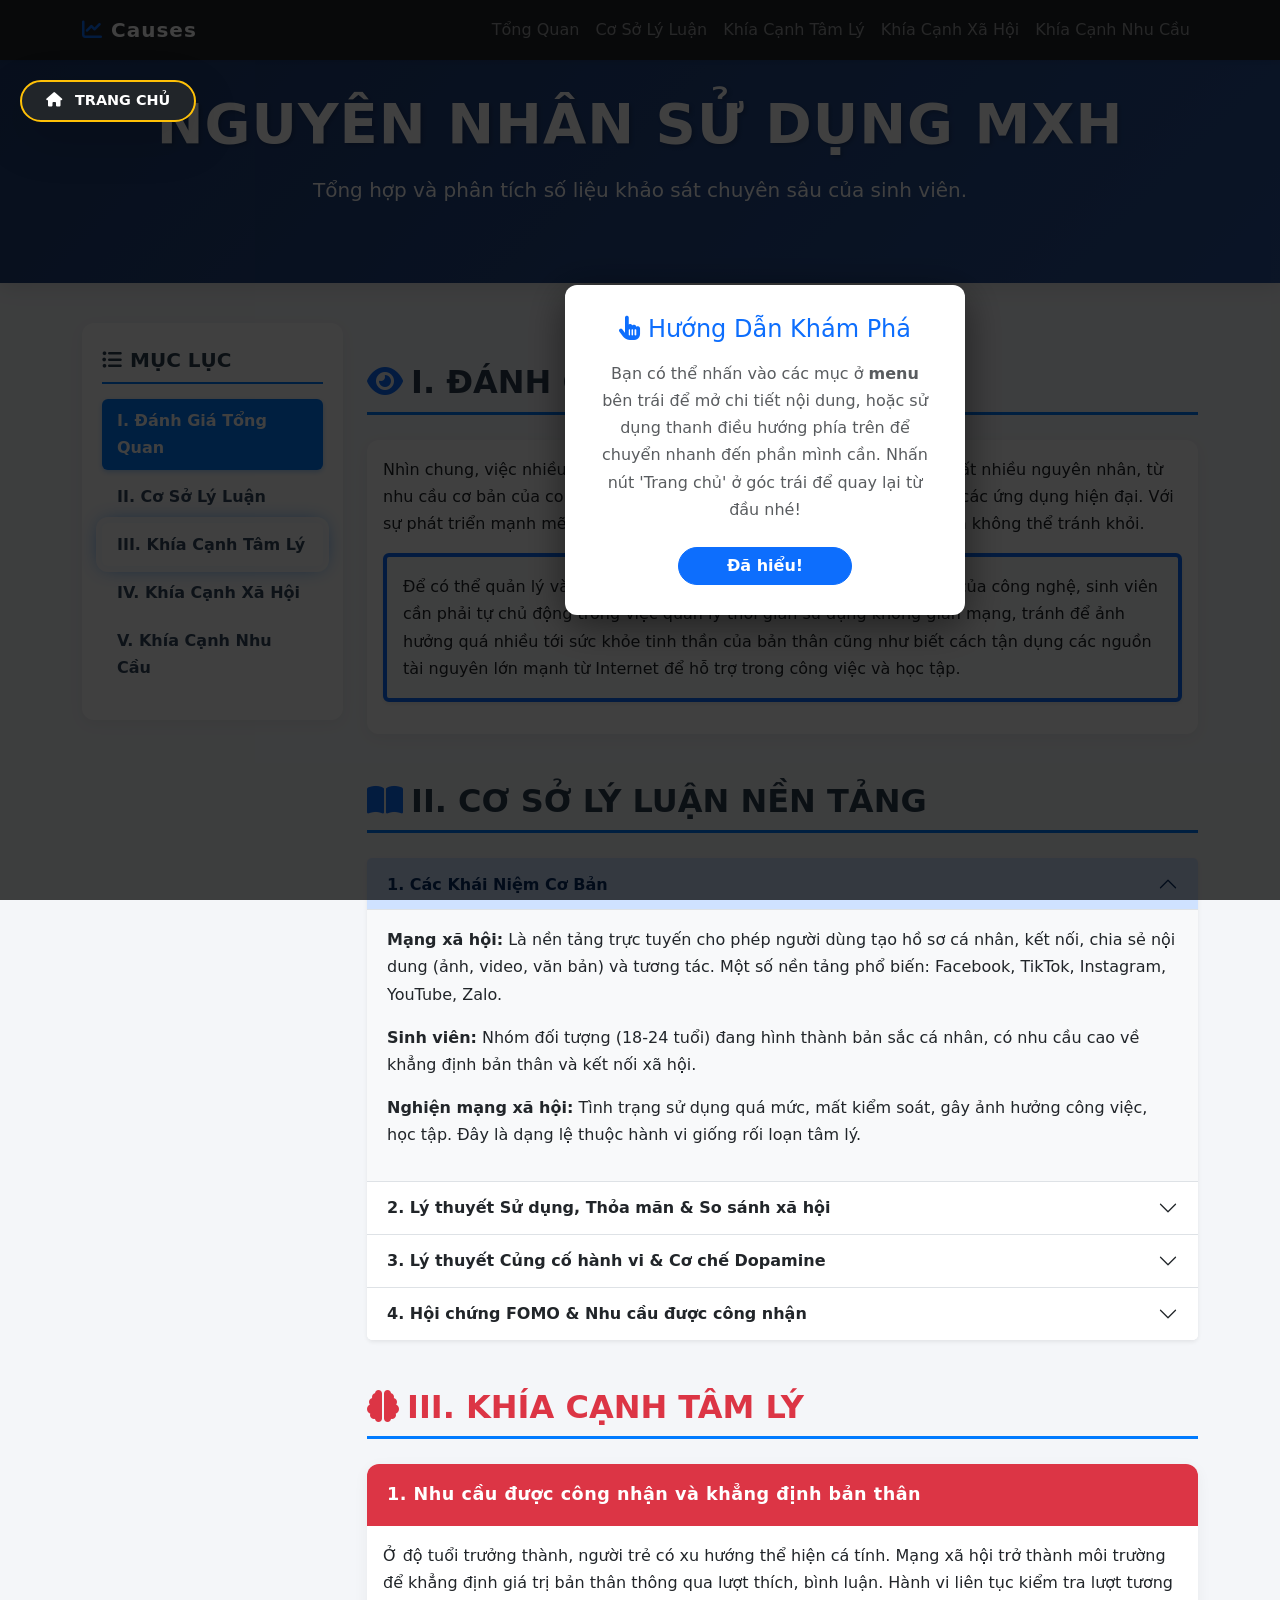
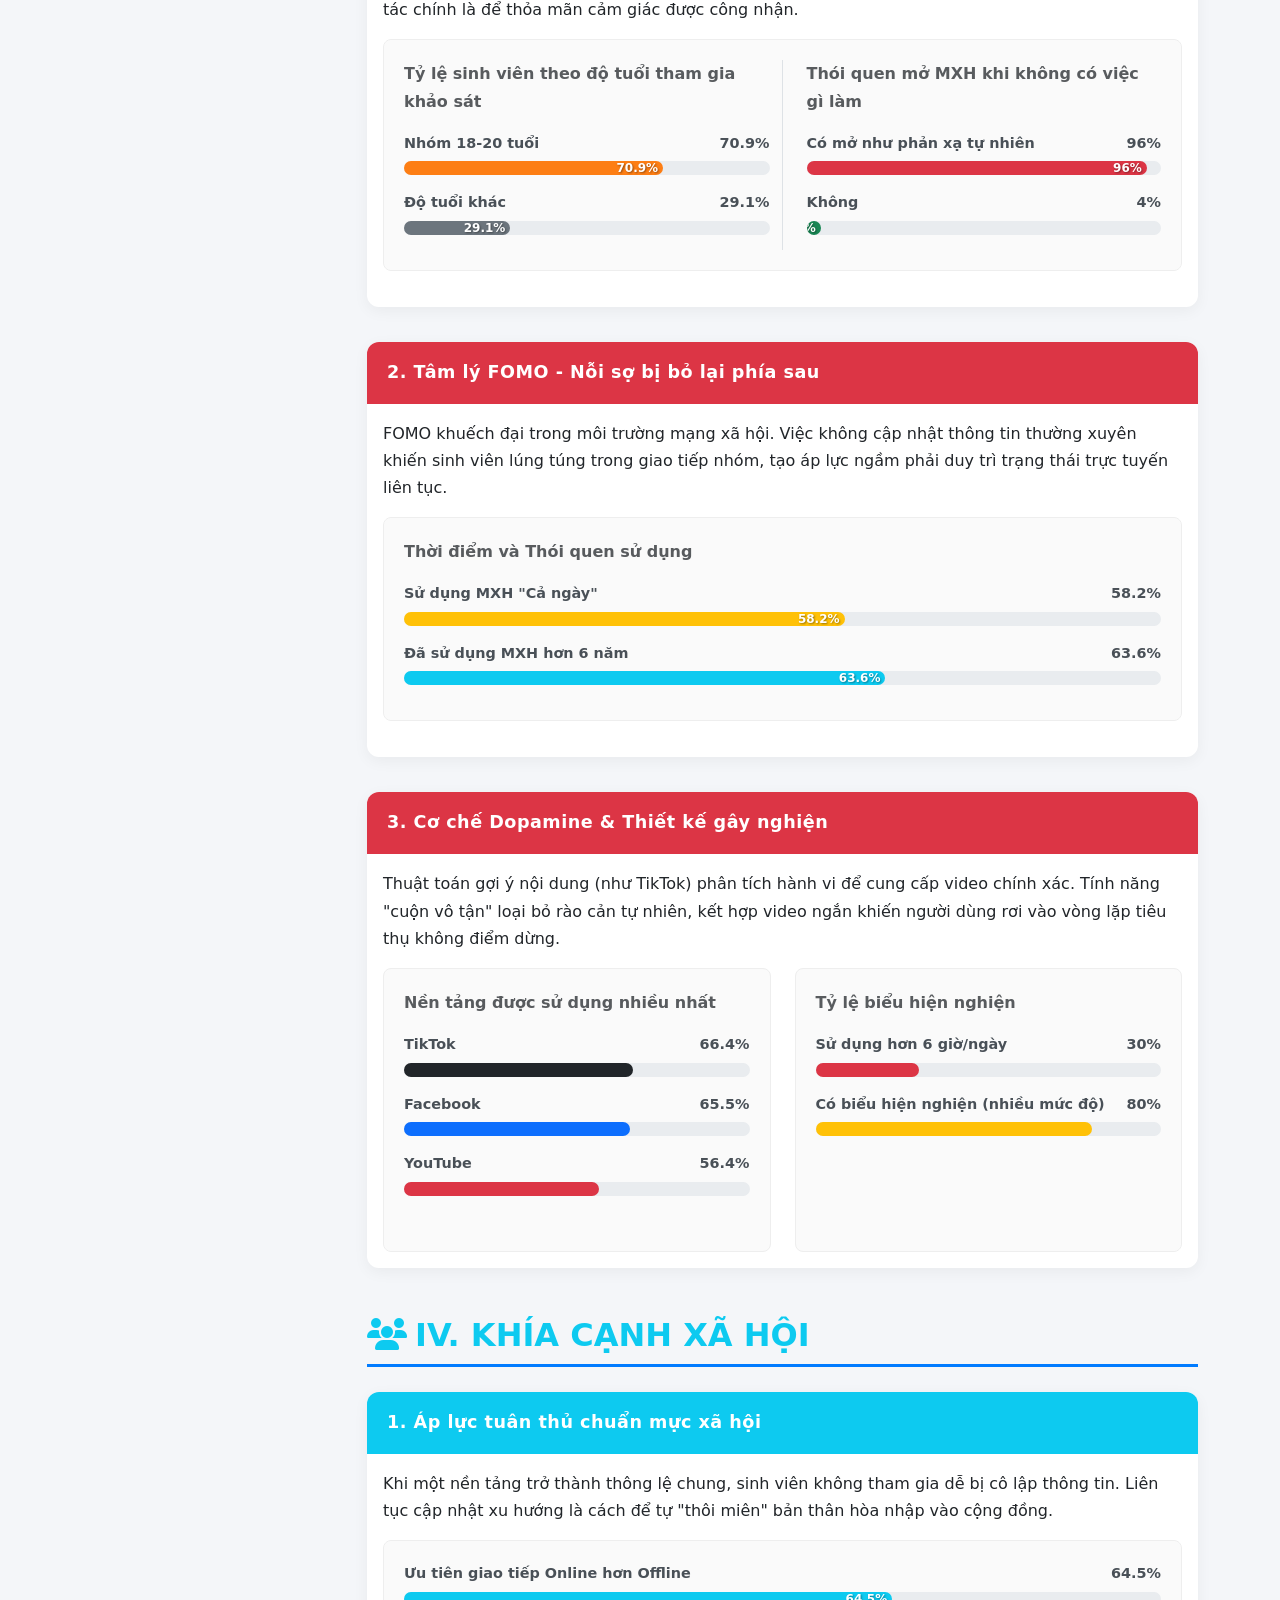
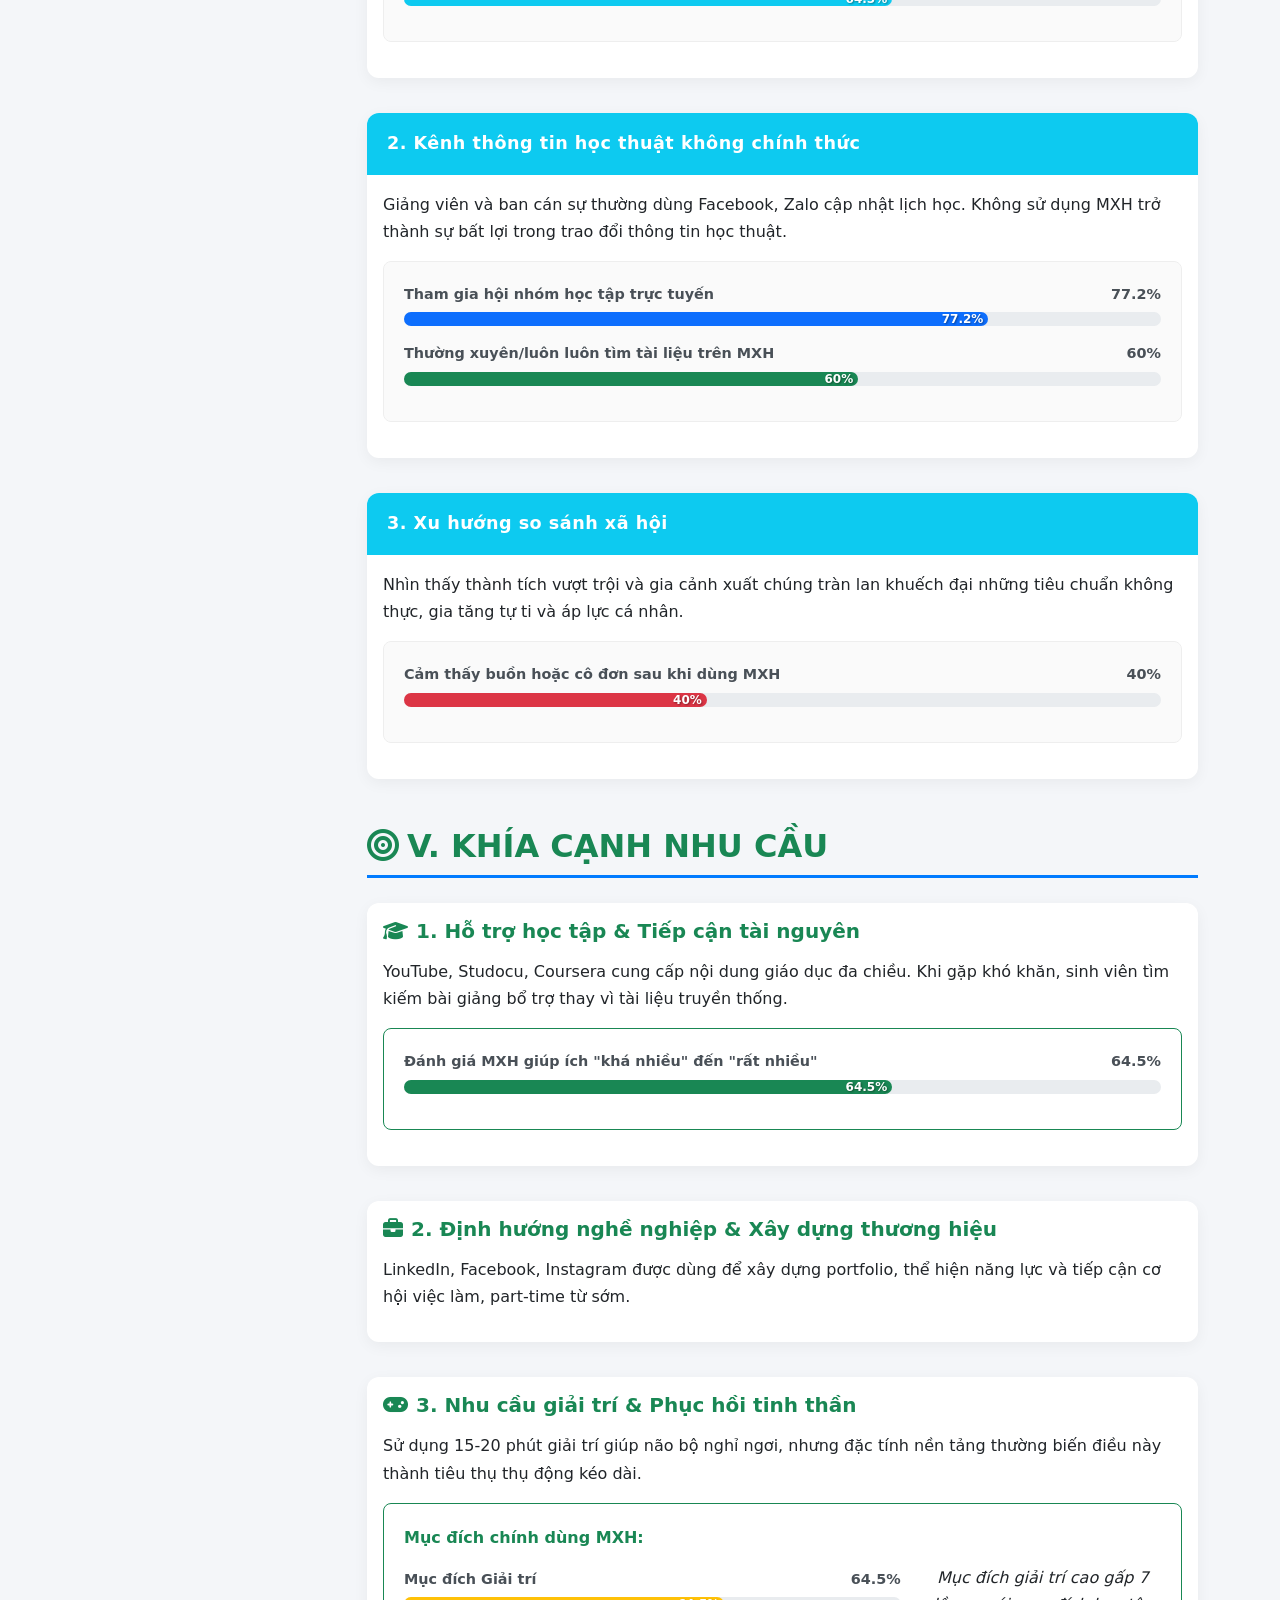
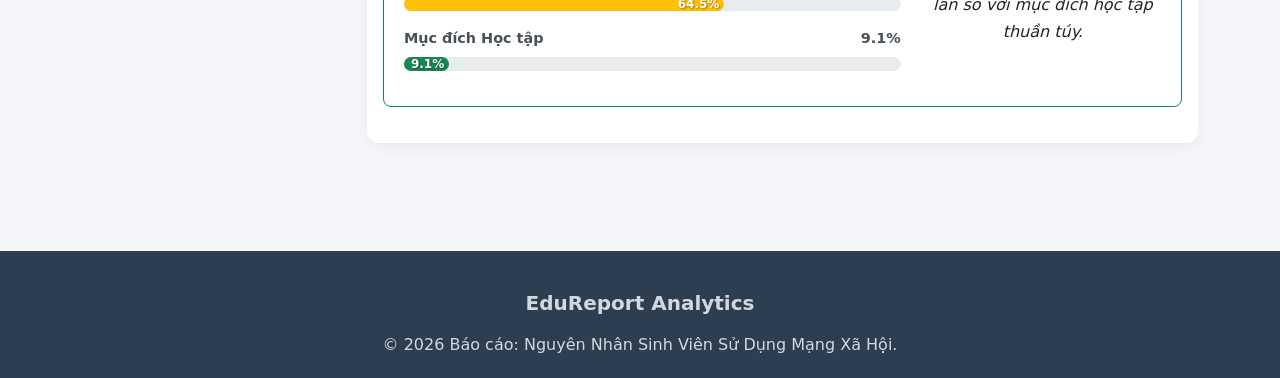
<file: nguyen-nhan.html>
<!doctype html>
<html lang="vi">
  <head>
    <meta charset="UTF-8" />
    <meta name="viewport" content="width=device-width, initial-scale=1.0" />
    <title>Báo Cáo Nghiên Cứu: Nguyên Nhân Sử Dụng Mạng Xã Hội</title>
    <link
      href="https://cdn.jsdelivr.net/npm/bootstrap@5.3.2/dist/css/bootstrap.min.css"
      rel="stylesheet"
    />
    <link
      rel="stylesheet"
      href="https://cdnjs.cloudflare.com/ajax/libs/font-awesome/6.4.2/css/all.min.css"
    />

    <style>
      :root {
        --primary-color: #2c3e50;
        --secondary-color: #34495e;
        --accent-color: #007bff;
        --success-color: #28a745;
        --danger-color: #dc3545;
        --warning-color: #ffc107;
        --info-color: #17a2b8;
        --purple-color: #6f42c1;
        --bg-light: #f4f6f9;
      }

      body {
        font-family:
          "Segoe UI",
          system-ui,
          -apple-system,
          sans-serif;
        background-color: var(--bg-light);
        color: #333;
        line-height: 1.7;
        position: relative;
      }

      /* --- CSS Màn hình Hướng dẫn (Tutorial Overlay) --- */
      .tutorial-overlay {
        position: fixed;
        top: 0;
        left: 0;
        width: 100vw;
        height: 100vh;
        background: rgba(0, 0, 0, 0.75);
        z-index: 9998;
        display: flex;
        align-items: center;
        justify-content: center;
        opacity: 1;
        transition: opacity 0.5s ease;
      }
      .tutorial-overlay.hidden {
        opacity: 0;
        pointer-events: none;
      }
      .tutorial-box {
        background: white;
        padding: 30px;
        border-radius: 12px;
        text-align: center;
        z-index: 10000;
        max-width: 400px;
        box-shadow: 0 10px 40px rgba(0, 0, 0, 0.5);
        margin-left: 250px;
      }
      .highlight-target {
        position: relative;
        z-index: 9999 !important;
        background-color: white !important;
        box-shadow:
          0 0 0 6px rgba(255, 255, 255, 0.9),
          0 0 20px rgba(0, 123, 255, 0.8) !important;
        border-radius: 6px;
        animation: pulse-highlight 2s infinite;
      }
      @keyframes pulse-highlight {
        0% {
          transform: scale(1);
        }
        50% {
          transform: scale(1.05);
        }
        100% {
          transform: scale(1);
        }
      }

      /* Hero Header */
      .hero-section {
        background: linear-gradient(135deg, #1e3c72 0%, #2a5298 100%);
        color: white;
        padding: 90px 0 60px;
        margin-bottom: 40px;
        box-shadow: 0 4px 20px rgba(0, 0, 0, 0.1);
      }
      .hero-title {
        font-weight: 800;
        text-transform: uppercase;
        letter-spacing: 1px;
        text-shadow: 2px 2px 4px rgba(0, 0, 0, 0.2);
      }

      /* Navbar */
      .navbar-brand {
        font-weight: 700;
        letter-spacing: 1px;
      }

      /* Sidebar & TOC */
      .sidebar {
        position: sticky;
        top: 85px;
        background: white;
        padding: 25px 20px;
        border-radius: 12px;
        box-shadow: 0 4px 15px rgba(0, 0, 0, 0.05);
        max-height: calc(100vh - 100px);
        overflow-y: auto;
      }

      .sidebar h5 {
        color: var(--primary-color);
        border-bottom: 2px solid var(--accent-color);
        padding-bottom: 10px;
        margin-bottom: 15px;
      }

      .nav-pills .nav-link {
        color: var(--secondary-color);
        border-radius: 6px;
        margin-bottom: 5px;
        font-weight: 600;
        transition: all 0.3s ease;
        padding: 8px 15px;
      }

      .nav-pills .main-nav-link.active {
        background-color: var(--accent-color);
        color: white;
        box-shadow: 0 2px 5px rgba(0, 123, 255, 0.3);
      }

      .nav-pills .nav-link:hover:not(.active) {
        background-color: #e9ecef;
        transform: translateX(3px);
      }

      /* Submenu Styling */
      .submenu {
        display: none;
        margin-left: 15px;
        border-left: 2px solid #e9ecef;
        padding-left: 5px;
        margin-top: 5px;
        margin-bottom: 10px;
      }
      .submenu .nav-link {
        font-size: 0.9rem;
        font-weight: 500;
        padding: 5px 10px;
        color: #6c757d;
        border-radius: 4px;
      }
      .submenu .nav-link.active {
        background-color: transparent;
        color: var(--accent-color);
        border-left: 3px solid var(--accent-color);
        border-radius: 0;
        padding-left: 15px;
        font-weight: 700;
      }

      /* Card Elements */
      .content-card {
        background: white;
        border: none;
        border-radius: 12px;
        box-shadow: 0 4px 15px rgba(0, 0, 0, 0.05);
        margin-bottom: 35px;
        overflow: hidden;
        transition:
          transform 0.3s ease,
          box-shadow 0.3s ease;
      }
      .content-card:hover {
        transform: translateY(-3px);
        box-shadow: 0 8px 25px rgba(0, 0, 0, 0.1);
      }

      .card-header-custom {
        font-weight: 700;
        padding: 16px 20px;
        border-bottom: none;
        font-size: 1.1rem;
        letter-spacing: 0.5px;
        color: white;
      }

      .section-title {
        border-bottom: 3px solid var(--accent-color);
        padding-bottom: 10px;
        margin-top: 40px;
        margin-bottom: 25px;
        color: var(--primary-color);
        font-weight: 800;
        text-transform: uppercase;
      }

      .sub-section-title {
        color: var(--secondary-color);
        font-weight: 700;
        margin-top: 30px;
        margin-bottom: 15px;
        display: flex;
        align-items: center;
      }

      /* Chart / Progress Bar Wrapper */
      .chart-container {
        background: #fafafa;
        border: 1px solid #eee;
        border-radius: 8px;
        padding: 20px;
        margin-bottom: 20px;
      }

      .progress-wrapper {
        margin-bottom: 15px;
      }
      .progress-label {
        display: flex;
        justify-content: space-between;
        font-size: 0.9rem;
        font-weight: 600;
        margin-bottom: 6px;
        color: #495057;
      }
      .progress {
        height: 14px;
        border-radius: 8px;
        background-color: #e9ecef;
        overflow: visible;
      }
      .progress-bar {
        border-radius: 8px;
        position: relative;
      }

      .progress-bar::after {
        content: attr(data-val);
        position: absolute;
        right: 5px;
        top: 50%;
        transform: translateY(-50%);
        font-size: 0.75rem;
        font-weight: bold;
        color: white;
        text-shadow: 1px 1px 2px rgba(0, 0, 0, 0.4);
        white-space: nowrap;
      }

      .bg-never {
        background-color: var(--info-color) !important;
      }
      .bg-rarely {
        background-color: var(--success-color) !important;
      }
      .bg-sometimes {
        background-color: var(--warning-color) !important;
      }
      .bg-often {
        background-color: #fd7e14 !important;
      }
      .bg-always {
        background-color: var(--danger-color) !important;
      }
      .bg-neutral {
        background-color: var(--purple-color) !important;
      }

      .stat-highlight {
        font-size: 1.2rem;
        font-weight: bold;
        color: var(--accent-color);
      }

      footer {
        background-color: var(--primary-color);
        color: rgba(255, 255, 255, 0.8);
        padding: 40px 0 20px;
        margin-top: 60px;
      }

      html {
        scroll-behavior: smooth;
      }
      .anchor-offset {
        scroll-margin-top: 100px;
      }
    </style>
  </head>

  <body
    data-bs-spy="scroll"
    data-bs-target="#toc-sidebar"
    data-bs-offset="120"
    tabindex="0"
  >
    <div style="position: fixed; top: 80px; left: 20px; z-index: 10001">
      <a
        href="index.html"
        class="btn btn-dark rounded-pill shadow-lg px-4 py-2 border-2 border-warning"
        style="font-weight: bold; font-size: 0.9rem"
      >
        <i class="fas fa-home me-2"></i> TRANG CHỦ
      </a>
    </div>

    <div class="tutorial-overlay" id="tutorialOverlay">
      <div class="tutorial-box">
        <h4 class="text-primary mb-3">
          <i class="fas fa-hand-pointer me-2"></i>Hướng Dẫn Khám Phá
        </h4>
        <p class="text-muted mb-4">
          Bạn có thể nhấn vào các mục ở <strong>menu</strong> bên trái để mở chi tiết nội dung,
          hoặc sử dụng thanh điều hướng phía trên để chuyển nhanh đến phần mình
          cần. Nhấn nút 'Trang chủ' ở góc trái để quay lại từ đầu nhé!
        </p>
        <button
          class="btn btn-primary fw-bold px-5 rounded-pill"
          id="closeTutorialBtn"
        >
          Đã hiểu!
        </button>
      </div>
    </div>

    <nav
      class="navbar navbar-expand-lg navbar-dark bg-dark fixed-top shadow-sm"
    >
      <div class="container">
        <a class="navbar-brand" href="index.html"
          ><i class="fas fa-chart-line me-2 text-primary"></i>Causes</a
        >
        <button
          class="navbar-toggler"
          type="button"
          data-bs-toggle="collapse"
          data-bs-target="#mainNavbar"
        >
          <span class="navbar-toggler-icon"></span>
        </button>
        <div class="collapse navbar-collapse" id="mainNavbar">
          <ul class="navbar-nav ms-auto">
            <li class="nav-item">
              <a class="nav-link" href="#tong-quan">Tổng Quan</a>
            </li>
            <li class="nav-item">
              <a class="nav-link" href="#ly-luan">Cơ Sở Lý Luận</a>
            </li>
            <li class="nav-item">
              <a class="nav-link" href="#tam-ly">Khía Cạnh Tâm Lý</a>
            </li>
            <li class="nav-item">
              <a class="nav-link" href="#xa-hoi">Khía Cạnh Xã Hội</a>
            </li>
            <li class="nav-item">
              <a class="nav-link" href="#nhu-cau">Khía Cạnh Nhu Cầu</a>
            </li>
          </ul>
        </div>
      </div>
    </nav>

    <header class="hero-section text-center">
      <div class="container">
        <h1 class="display-4 hero-title mb-3">Nguyên Nhân Sử Dụng MXH</h1>
        <p class="lead fw-light">
          Tổng hợp và phân tích số liệu khảo sát chuyên sâu của sinh viên.
        </p>
      </div>
    </header>

    <div class="container">
      <div class="row">
        <aside class="col-lg-3 d-none d-lg-block">
          <nav id="toc-sidebar" class="sidebar flex-column nav nav-pills">
            <h5 class="text-uppercase fw-bold">
              <i class="fas fa-list-ul me-2"></i>Mục Lục
            </h5>

            <a class="nav-link main-nav-link" href="#tong-quan"
              >I. Đánh Giá Tổng Quan</a
            >

            <a class="nav-link main-nav-link" href="#ly-luan"
              >II. Cơ Sở Lý Luận</a
            >

            <a
              class="nav-link main-nav-link"
              href="#tam-ly"
              id="tutorial-target-menu"
              >III. Khía Cạnh Tâm Lý</a
            >
            <div class="submenu nav flex-column" id="submenu-tam-ly">
              <a class="nav-link" href="#tam-ly-1">1. Nhu cầu công nhận</a>
              <a class="nav-link" href="#tam-ly-2">2. Tâm lý FOMO</a>
              <a class="nav-link" href="#tam-ly-3">3. Cơ chế Dopamine</a>
            </div>

            <a class="nav-link main-nav-link" href="#xa-hoi"
              >IV. Khía Cạnh Xã Hội</a
            >
            <div class="submenu nav flex-column" id="submenu-xa-hoi">
              <a class="nav-link" href="#xa-hoi-1">1. Áp lực tuân thủ</a>
              <a class="nav-link" href="#xa-hoi-2"
                >2. Kênh thông tin học thuật</a
              >
              <a class="nav-link" href="#xa-hoi-3">3. So sánh xã hội</a>
            </div>

            <a class="nav-link main-nav-link" href="#nhu-cau"
              >V. Khía Cạnh Nhu Cầu</a
            >
            <div class="submenu nav flex-column" id="submenu-nhu-cau">
              <a class="nav-link" href="#nhu-cau-1">1. Hỗ trợ học tập</a>
              <a class="nav-link" href="#nhu-cau-2"
                >2. Định hướng nghề nghiệp</a
              >
              <a class="nav-link" href="#nhu-cau-3">3. Giải trí và phục hồi</a>
            </div>
          </nav>
        </aside>

        <main class="col-lg-9">
          <section id="tong-quan" class="anchor-offset mb-5">
            <h2 class="section-title">
              <i class="fas fa-eye text-primary me-2"></i>I. Đánh Giá Tổng Quan
            </h2>
            <div class="content-card card">
              <div class="card-body">
                <p class="mb-3">
                  Nhìn chung, việc nhiều sinh viên hiện nay sử dụng mạng xã hội
                  đến từ rất nhiều nguyên nhân, từ nhu cầu cơ bản của con người
                  cho tới những sự tác động có chủ đích từ các ứng dụng hiện
                  đại. Với sự phát triển mạnh mẽ và không ngừng của xã hội ngày
                  nay, điều này là không thể tránh khỏi.<span class="d-none"
                    >[cite: 703]</span
                  >
                </p>
                <div
                  class="alert border-start border-primary border-4 bg-light shadow-sm"
                >
                  <p class="mb-0">
                    Để có thể quản lý và phát triển bản thân song song với sự
                    phát triển của công nghệ, sinh viên cần phải tự chủ động
                    trong việc quản lý thời gian sử dụng không gian mạng, tránh
                    để ảnh hưởng quá nhiều tới sức khỏe tinh thần của bản thân
                    cũng như biết cách tận dụng các nguồn tài nguyên lớn mạnh từ
                    Internet để hỗ trợ trong công việc và học tập.<span
                      class="d-none"
                      >[cite: 703]</span
                    >
                  </p>
                </div>
              </div>
            </div>
          </section>

          <section id="ly-luan" class="anchor-offset mb-5">
            <h2 class="section-title">
              <i class="fas fa-book-open text-primary me-2"></i>II. Cơ Sở Lý
              Luận Nền Tảng
            </h2>
            <div class="accordion shadow-sm rounded" id="accordionTheories">
              <div class="accordion-item border-0 border-bottom">
                <h2 class="accordion-header" id="headingOne">
                  <button
                    class="accordion-button"
                    type="button"
                    data-bs-toggle="collapse"
                    data-bs-target="#collapseOne"
                    aria-expanded="true"
                  >
                    <strong>1. Các Khái Niệm Cơ Bản</strong>
                  </button>
                </h2>
                <div
                  id="collapseOne"
                  class="accordion-collapse collapse show"
                  data-bs-parent="#accordionTheories"
                >
                  <div class="accordion-body bg-light">
                    <p>
                      <strong>Mạng xã hội:</strong> Là nền tảng trực tuyến cho
                      phép người dùng tạo hồ sơ cá nhân, kết nối, chia sẻ nội
                      dung (ảnh, video, văn bản) và tương tác. Một số nền tảng
                      phổ biến: Facebook, TikTok, Instagram, YouTube, Zalo.<span
                        class="d-none"
                        >[cite: 703]</span
                      >
                    </p>
                    <p>
                      <strong>Sinh viên:</strong> Nhóm đối tượng (18-24 tuổi)
                      đang hình thành bản sắc cá nhân, có nhu cầu cao về khẳng
                      định bản thân và kết nối xã hội.<span class="d-none"
                        >[cite: 703]</span
                      >
                    </p>
                    <p>
                      <strong>Nghiện mạng xã hội:</strong> Tình trạng sử dụng
                      quá mức, mất kiểm soát, gây ảnh hưởng công việc, học tập.
                      Đây là dạng lệ thuộc hành vi giống rối loạn tâm lý.<span
                        class="d-none"
                        >[cite: 703]</span
                      >
                    </p>
                  </div>
                </div>
              </div>

              <div class="accordion-item border-0 border-bottom">
                <h2 class="accordion-header" id="headingTwo">
                  <button
                    class="accordion-button collapsed"
                    type="button"
                    data-bs-toggle="collapse"
                    data-bs-target="#collapseTwo"
                  >
                    <strong
                      >2. Lý thuyết Sử dụng, Thỏa mãn & So sánh xã hội</strong
                    >
                  </button>
                </h2>
                <div
                  id="collapseTwo"
                  class="accordion-collapse collapse"
                  data-bs-parent="#accordionTheories"
                >
                  <div class="accordion-body bg-light">
                    <p>
                      <strong>Lý thuyết sử dụng và thỏa mãn:</strong> Người dùng
                      chủ động lựa chọn phương tiện truyền thông dựa trên nhu
                      cầu cá nhân nhằm tìm kiếm sự thỏa mãn (thông tin, giải
                      trí, kết nối, khẳng định bản thân).<span class="d-none"
                        >[cite: 703]</span
                      >
                    </p>
                    <p>
                      <strong>Lý thuyết so sánh xã hội (Festinger):</strong> Con
                      người tự đánh giá bản thân bằng cách so sánh với người
                      xung quanh. Trên MXH, xu hướng này bị khuếch đại dẫn đến
                      cảm giác tự ti và áp lực.<span class="d-none"
                        >[cite: 703]</span
                      >
                    </p>
                  </div>
                </div>
              </div>

              <div class="accordion-item border-0 border-bottom">
                <h2 class="accordion-header" id="headingThree">
                  <button
                    class="accordion-button collapsed"
                    type="button"
                    data-bs-toggle="collapse"
                    data-bs-target="#collapseThree"
                  >
                    <strong
                      >3. Lý thuyết Củng cố hành vi & Cơ chế Dopamine</strong
                    >
                  </button>
                </h2>
                <div
                  id="collapseThree"
                  class="accordion-collapse collapse"
                  data-bs-parent="#accordionTheories"
                >
                  <div class="accordion-body bg-light">
                    <p>
                      Dựa trên nguyên lý củng cố ngẫu nhiên của B.F. Skinner,
                      các nền tảng MXH thiết kế để cung cấp “phần thưởng ngẫu
                      nhiên” kích thích não bộ tiết dopamine, tạo vòng lặp hành
                      vi gây nghiện. Mỗi tương tác tạo cảm giác thỏa mãn ngắn
                      hạn dẫn đến hành vi khó kiểm soát.<span class="d-none"
                        >[cite: 703]</span
                      >
                    </p>
                  </div>
                </div>
              </div>

              <div class="accordion-item border-0">
                <h2 class="accordion-header" id="headingFour">
                  <button
                    class="accordion-button collapsed"
                    type="button"
                    data-bs-toggle="collapse"
                    data-bs-target="#collapseFour"
                  >
                    <strong>4. Hội chứng FOMO & Nhu cầu được công nhận</strong>
                  </button>
                </h2>
                <div
                  id="collapseFour"
                  class="accordion-collapse collapse"
                  data-bs-parent="#accordionTheories"
                >
                  <div class="accordion-body bg-light">
                    <p>
                      <strong>FOMO:</strong> Trạng thái lo âu khi cá nhân nhận
                      thức đang bỏ lỡ trải nghiệm. Điều này tạo áp lực duy trì
                      trạng thái trực tuyến liên tục để không bị tách biệt khỏi
                      nhóm bạn bè.<span class="d-none">[cite: 703]</span>
                    </p>
                    <p>
                      <strong>Lý thuyết nhu cầu được công nhận:</strong> Nhu cầu
                      được người khác thừa nhận có mối liên hệ chặt chẽ với hành
                      vi sử dụng MXH ở độ tuổi 18-24. MXH cung cấp cơ chế thỏa
                      mãn tức thì thông qua lượt thích, bình luận.<span
                        class="d-none"
                        >[cite: 703]</span
                      >
                    </p>
                  </div>
                </div>
              </div>
            </div>
          </section>

          <section id="tam-ly" class="anchor-offset mb-5">
            <h2 class="section-title text-danger">
              <i class="fas fa-brain me-2"></i>III. Khía Cạnh Tâm Lý
            </h2>

            <div id="tam-ly-1" class="content-card card anchor-offset">
              <div class="card-header card-header-custom bg-danger">
                1. Nhu cầu được công nhận và khẳng định bản thân
              </div>
              <div class="card-body">
                <p>
                  Ở độ tuổi trưởng thành, người trẻ có xu hướng thể hiện cá
                  tính. Mạng xã hội trở thành môi trường để khẳng định giá trị
                  bản thân thông qua lượt thích, bình luận. Hành vi liên tục
                  kiểm tra lượt tương tác chính là để thỏa mãn cảm giác được
                  công nhận.<span class="d-none">[cite: 703]</span>
                </p>

                <div class="chart-container">
                  <div class="row">
                    <div class="col-md-6 border-end">
                      <p class="text-muted fw-bold mb-3">
                        Tỷ lệ sinh viên theo độ tuổi tham gia khảo sát
                      </p>
                      <div class="progress-wrapper">
                        <div class="progress-label">
                          <span>Nhóm 18-20 tuổi</span><span>70.9%</span>
                        </div>
                        <div class="progress">
                          <div
                            class="progress-bar bg-often"
                            style="width: 70.9%"
                            data-val="70.9%"
                          ></div>
                        </div>
                      </div>
                      <div class="progress-wrapper">
                        <div class="progress-label">
                          <span>Độ tuổi khác</span><span>29.1%</span>
                        </div>
                        <div class="progress">
                          <div
                            class="progress-bar bg-secondary"
                            style="width: 29.1%"
                            data-val="29.1%"
                          ></div>
                        </div>
                      </div>
                    </div>
                    <div class="col-md-6 ps-md-4">
                      <p class="text-muted fw-bold mb-3">
                        Thói quen mở MXH khi không có việc gì làm
                      </p>
                      <div class="progress-wrapper">
                        <div class="progress-label">
                          <span>Có mở như phản xạ tự nhiên</span
                          ><span>96%</span>
                        </div>
                        <div class="progress">
                          <div
                            class="progress-bar bg-danger"
                            style="width: 96%"
                            data-val="96%"
                          ></div>
                        </div>
                      </div>
                      <div class="progress-wrapper">
                        <div class="progress-label">
                          <span>Không</span><span>4%</span>
                        </div>
                        <div class="progress">
                          <div
                            class="progress-bar bg-success"
                            style="width: 4%"
                            data-val="4%"
                          ></div>
                        </div>
                      </div>
                    </div>
                  </div>
                </div>
              </div>
            </div>

            <div id="tam-ly-2" class="content-card card anchor-offset">
              <div class="card-header card-header-custom bg-danger">
                2. Tâm lý FOMO - Nỗi sợ bị bỏ lại phía sau
              </div>
              <div class="card-body">
                <p>
                  FOMO khuếch đại trong môi trường mạng xã hội. Việc không cập
                  nhật thông tin thường xuyên khiến sinh viên lúng túng trong
                  giao tiếp nhóm, tạo áp lực ngầm phải duy trì trạng thái trực
                  tuyến liên tục.<span class="d-none">[cite: 703]</span>
                </p>

                <div class="chart-container">
                  <p class="text-muted fw-bold mb-3">
                    Thời điểm và Thói quen sử dụng
                  </p>
                  <div class="progress-wrapper">
                    <div class="progress-label">
                      <span>Sử dụng MXH "Cả ngày"</span><span>58.2%</span>
                    </div>
                    <div class="progress">
                      <div
                        class="progress-bar bg-warning"
                        style="width: 58.2%"
                        data-val="58.2%"
                      ></div>
                    </div>
                  </div>
                  <div class="progress-wrapper">
                    <div class="progress-label">
                      <span>Đã sử dụng MXH hơn 6 năm</span><span>63.6%</span>
                    </div>
                    <div class="progress">
                      <div
                        class="progress-bar bg-info"
                        style="width: 63.6%"
                        data-val="63.6%"
                      ></div>
                    </div>
                  </div>
                </div>
              </div>
            </div>

            <div id="tam-ly-3" class="content-card card anchor-offset">
              <div class="card-header card-header-custom bg-danger">
                3. Cơ chế Dopamine & Thiết kế gây nghiện
              </div>
              <div class="card-body">
                <p>
                  Thuật toán gợi ý nội dung (như TikTok) phân tích hành vi để
                  cung cấp video chính xác. Tính năng "cuộn vô tận" loại bỏ rào
                  cản tự nhiên, kết hợp video ngắn khiến người dùng rơi vào vòng
                  lặp tiêu thụ không điểm dừng.<span class="d-none"
                    >[cite: 703]</span
                  >
                </p>

                <div class="row">
                  <div class="col-md-6">
                    <div class="chart-container h-100">
                      <p class="text-muted fw-bold mb-3">
                        Nền tảng được sử dụng nhiều nhất
                      </p>
                      <div class="progress-wrapper">
                        <div class="progress-label">
                          <span>TikTok</span><span>66.4%</span>
                        </div>
                        <div class="progress">
                          <div
                            class="progress-bar bg-dark"
                            style="width: 66.4%"
                          ></div>
                        </div>
                      </div>
                      <div class="progress-wrapper">
                        <div class="progress-label">
                          <span>Facebook</span><span>65.5%</span>
                        </div>
                        <div class="progress">
                          <div
                            class="progress-bar bg-primary"
                            style="width: 65.5%"
                          ></div>
                        </div>
                      </div>
                      <div class="progress-wrapper">
                        <div class="progress-label">
                          <span>YouTube</span><span>56.4%</span>
                        </div>
                        <div class="progress">
                          <div
                            class="progress-bar bg-danger"
                            style="width: 56.4%"
                          ></div>
                        </div>
                      </div>
                    </div>
                  </div>
                  <div class="col-md-6">
                    <div class="chart-container h-100">
                      <p class="text-muted fw-bold mb-3">
                        Tỷ lệ biểu hiện nghiện
                      </p>
                      <div class="progress-wrapper">
                        <div class="progress-label">
                          <span>Sử dụng hơn 6 giờ/ngày</span><span>30%</span>
                        </div>
                        <div class="progress">
                          <div
                            class="progress-bar bg-danger"
                            style="width: 30%"
                          ></div>
                        </div>
                      </div>
                      <div class="progress-wrapper">
                        <div class="progress-label">
                          <span>Có biểu hiện nghiện (nhiều mức độ)</span
                          ><span>80%</span>
                        </div>
                        <div class="progress">
                          <div
                            class="progress-bar bg-warning"
                            style="width: 80%"
                          ></div>
                        </div>
                      </div>
                    </div>
                  </div>
                </div>
              </div>
            </div>
          </section>

          <section id="xa-hoi" class="anchor-offset mb-5">
            <h2 class="section-title text-info">
              <i class="fas fa-users me-2"></i>IV. Khía Cạnh Xã Hội
            </h2>

            <div
              id="xa-hoi-1"
              class="content-card card anchor-offset border-info border-2"
            >
              <div class="card-header card-header-custom bg-info">
                1. Áp lực tuân thủ chuẩn mực xã hội
              </div>
              <div class="card-body">
                <p>
                  Khi một nền tảng trở thành thông lệ chung, sinh viên không
                  tham gia dễ bị cô lập thông tin. Liên tục cập nhật xu hướng là
                  cách để tự "thôi miên" bản thân hòa nhập vào cộng đồng.<span
                    class="d-none"
                    >[cite: 703]</span
                  >
                </p>
                <div class="chart-container">
                  <div class="progress-wrapper">
                    <div class="progress-label">
                      <span>Ưu tiên giao tiếp Online hơn Offline</span
                      ><span>64.5%</span>
                    </div>
                    <div class="progress">
                      <div
                        class="progress-bar bg-info"
                        style="width: 64.5%"
                        data-val="64.5%"
                      ></div>
                    </div>
                  </div>
                </div>
              </div>
            </div>

            <div
              id="xa-hoi-2"
              class="content-card card anchor-offset border-info border-2"
            >
              <div class="card-header card-header-custom bg-info">
                2. Kênh thông tin học thuật không chính thức
              </div>
              <div class="card-body">
                <p>
                  Giảng viên và ban cán sự thường dùng Facebook, Zalo cập nhật
                  lịch học. Không sử dụng MXH trở thành sự bất lợi trong trao
                  đổi thông tin học thuật.<span class="d-none"
                    >[cite: 703]</span
                  >
                </p>
                <div class="chart-container">
                  <div class="progress-wrapper">
                    <div class="progress-label">
                      <span>Tham gia hội nhóm học tập trực tuyến</span
                      ><span>77.2%</span>
                    </div>
                    <div class="progress">
                      <div
                        class="progress-bar bg-primary"
                        style="width: 77.2%"
                        data-val="77.2%"
                      ></div>
                    </div>
                  </div>
                  <div class="progress-wrapper">
                    <div class="progress-label">
                      <span>Thường xuyên/luôn luôn tìm tài liệu trên MXH</span
                      ><span>60%</span>
                    </div>
                    <div class="progress">
                      <div
                        class="progress-bar bg-success"
                        style="width: 60%"
                        data-val="60%"
                      ></div>
                    </div>
                  </div>
                </div>
              </div>
            </div>

            <div
              id="xa-hoi-3"
              class="content-card card anchor-offset border-info border-2"
            >
              <div class="card-header card-header-custom bg-info">
                3. Xu hướng so sánh xã hội
              </div>
              <div class="card-body">
                <p>
                  Nhìn thấy thành tích vượt trội và gia cảnh xuất chúng tràn lan
                  khuếch đại những tiêu chuẩn không thực, gia tăng tự ti và áp
                  lực cá nhân.<span class="d-none">[cite: 703]</span>
                </p>
                <div class="chart-container">
                  <div class="progress-wrapper">
                    <div class="progress-label">
                      <span>Cảm thấy buồn hoặc cô đơn sau khi dùng MXH</span
                      ><span>40%</span>
                    </div>
                    <div class="progress">
                      <div
                        class="progress-bar bg-danger"
                        style="width: 40%"
                        data-val="40%"
                      ></div>
                    </div>
                  </div>
                </div>
              </div>
            </div>
          </section>

          <section id="nhu-cau" class="anchor-offset mb-5">
            <h2 class="section-title text-success">
              <i class="fas fa-bullseye me-2"></i>V. Khía Cạnh Nhu Cầu
            </h2>

            <div id="nhu-cau-1" class="content-card card anchor-offset">
              <div class="card-body">
                <h5 class="sub-section-title text-success mt-0">
                  <i class="fas fa-graduation-cap me-2"></i>1. Hỗ trợ học tập &
                  Tiếp cận tài nguyên
                </h5>
                <p>
                  YouTube, Studocu, Coursera cung cấp nội dung giáo dục đa
                  chiều. Khi gặp khó khăn, sinh viên tìm kiếm bài giảng bổ trợ
                  thay vì tài liệu truyền thống.<span class="d-none"
                    >[cite: 703]</span
                  >
                </p>
                <div class="chart-container bg-white border-success">
                  <div class="progress-wrapper">
                    <div class="progress-label">
                      <span
                        >Đánh giá MXH giúp ích "khá nhiều" đến "rất nhiều"</span
                      ><span>64.5%</span>
                    </div>
                    <div class="progress">
                      <div
                        class="progress-bar bg-success"
                        style="width: 64.5%"
                        data-val="64.5%"
                      ></div>
                    </div>
                  </div>
                </div>
              </div>
            </div>

            <div id="nhu-cau-2" class="content-card card anchor-offset">
              <div class="card-body">
                <h5 class="sub-section-title text-success mt-0">
                  <i class="fas fa-briefcase me-2"></i>2. Định hướng nghề nghiệp
                  & Xây dựng thương hiệu
                </h5>
                <p>
                  LinkedIn, Facebook, Instagram được dùng để xây dựng portfolio,
                  thể hiện năng lực và tiếp cận cơ hội việc làm, part-time từ
                  sớm.<span class="d-none">[cite: 703]</span>
                </p>
              </div>
            </div>

            <div id="nhu-cau-3" class="content-card card anchor-offset">
              <div class="card-body">
                <h5 class="sub-section-title text-success mt-0">
                  <i class="fas fa-gamepad me-2"></i>3. Nhu cầu giải trí & Phục
                  hồi tinh thần
                </h5>
                <p>
                  Sử dụng 15-20 phút giải trí giúp não bộ nghỉ ngơi, nhưng đặc
                  tính nền tảng thường biến điều này thành tiêu thụ thụ động kéo
                  dài.<span class="d-none">[cite: 703]</span>
                </p>
                <div class="chart-container bg-white border-success">
                  <div class="row align-items-center">
                    <div class="col-md-8">
                      <p class="text-success fw-bold mb-3">
                        Mục đích chính dùng MXH:
                      </p>
                      <div class="progress-wrapper">
                        <div class="progress-label">
                          <span>Mục đích Giải trí</span><span>64.5%</span>
                        </div>
                        <div class="progress">
                          <div
                            class="progress-bar bg-warning"
                            style="width: 64.5%"
                            data-val="64.5%"
                          ></div>
                        </div>
                      </div>
                      <div class="progress-wrapper">
                        <div class="progress-label">
                          <span>Mục đích Học tập</span><span>9.1%</span>
                        </div>
                        <div class="progress">
                          <div
                            class="progress-bar bg-success"
                            style="width: 9.1%"
                            data-val="9.1%"
                          ></div>
                        </div>
                      </div>
                    </div>
                    <div class="col-md-4 text-center">
                      <p class="mb-0 fst-italic">
                        Mục đích giải trí cao gấp 7 lần so với mục đích học tập
                        thuần túy.
                      </p>
                    </div>
                  </div>
                </div>
              </div>
            </div>
          </section>
        </main>
      </div>
    </div>

    <footer class="text-center">
      <div class="container">
        <h5 class="fw-bold mb-3">EduReport Analytics</h5>
        <p class="mb-0">
          &copy; 2026 Báo cáo: Nguyên Nhân Sinh Viên Sử Dụng Mạng Xã Hội.
        </p>
      </div>
    </footer>

    <script src="https://cdn.jsdelivr.net/npm/bootstrap@5.3.2/dist/js/bootstrap.bundle.min.js"></script>
    <script>
      document.addEventListener("DOMContentLoaded", () => {
        const submenus = document.querySelectorAll(".submenu");
        const mainLinks = document.querySelectorAll(".main-nav-link");

        // Hàm ẩn toàn bộ submenu
        const hideAllSubmenus = () => {
          submenus.forEach((menu) => {
            menu.style.display = "none";
          });
        };

        // Sự kiện Click mở thủ công submenu
        mainLinks.forEach((link) => {
          link.addEventListener("click", (e) => {
            hideAllSubmenus();
            const nextEl = link.nextElementSibling;
            if (nextEl && nextEl.classList.contains("submenu")) {
              nextEl.style.display = "flex";
            }
          });
        });

        // Tích hợp ScrollSpy mở menu động
        const scrollSpyElement = document.body;
        scrollSpyElement.addEventListener("activate.bs.scrollspy", (e) => {
          const activeAnchor = e.target;

          if (activeAnchor.classList.contains("main-nav-link")) {
            hideAllSubmenus();
            const nextEl = activeAnchor.nextElementSibling;
            if (nextEl && nextEl.classList.contains("submenu")) {
              nextEl.style.display = "flex";
            }
          } else if (activeAnchor.closest(".submenu")) {
            hideAllSubmenus();
            const parentSubmenu = activeAnchor.closest(".submenu");
            parentSubmenu.style.display = "flex";
            const parentMain = parentSubmenu.previousElementSibling;
            if (parentMain) {
              parentMain.classList.add("active");
            }
          }
        });

        // Delay mở menu ban đầu
        setTimeout(() => {
          const currentActive = document.querySelector(
            ".sidebar .nav-link.active",
          );
          if (currentActive) {
            if (currentActive.classList.contains("main-nav-link")) {
              const nextEl = currentActive.nextElementSibling;
              if (nextEl && nextEl.classList.contains("submenu"))
                nextEl.style.display = "flex";
            } else if (currentActive.closest(".submenu")) {
              currentActive.closest(".submenu").style.display = "flex";
            }
          }
        }, 300);

        // Logic xử lý Hướng dẫn sử dụng (Tutorial Overlay)
        const tutorialOverlay = document.getElementById("tutorialOverlay");
        const closeBtn = document.getElementById("closeTutorialBtn");
        const targetMenu = document.getElementById("tutorial-target-menu");

        if (tutorialOverlay && closeBtn && targetMenu) {
          targetMenu.classList.add("highlight-target");

          closeBtn.addEventListener("click", () => {
            tutorialOverlay.classList.add("hidden");
            targetMenu.classList.remove("highlight-target");
            if (targetMenu.getAttribute("href") === location.hash) {
              targetMenu.classList.add("active");
            }
          });
        }
      });
    </script>
  </body>
</html>
</file>
